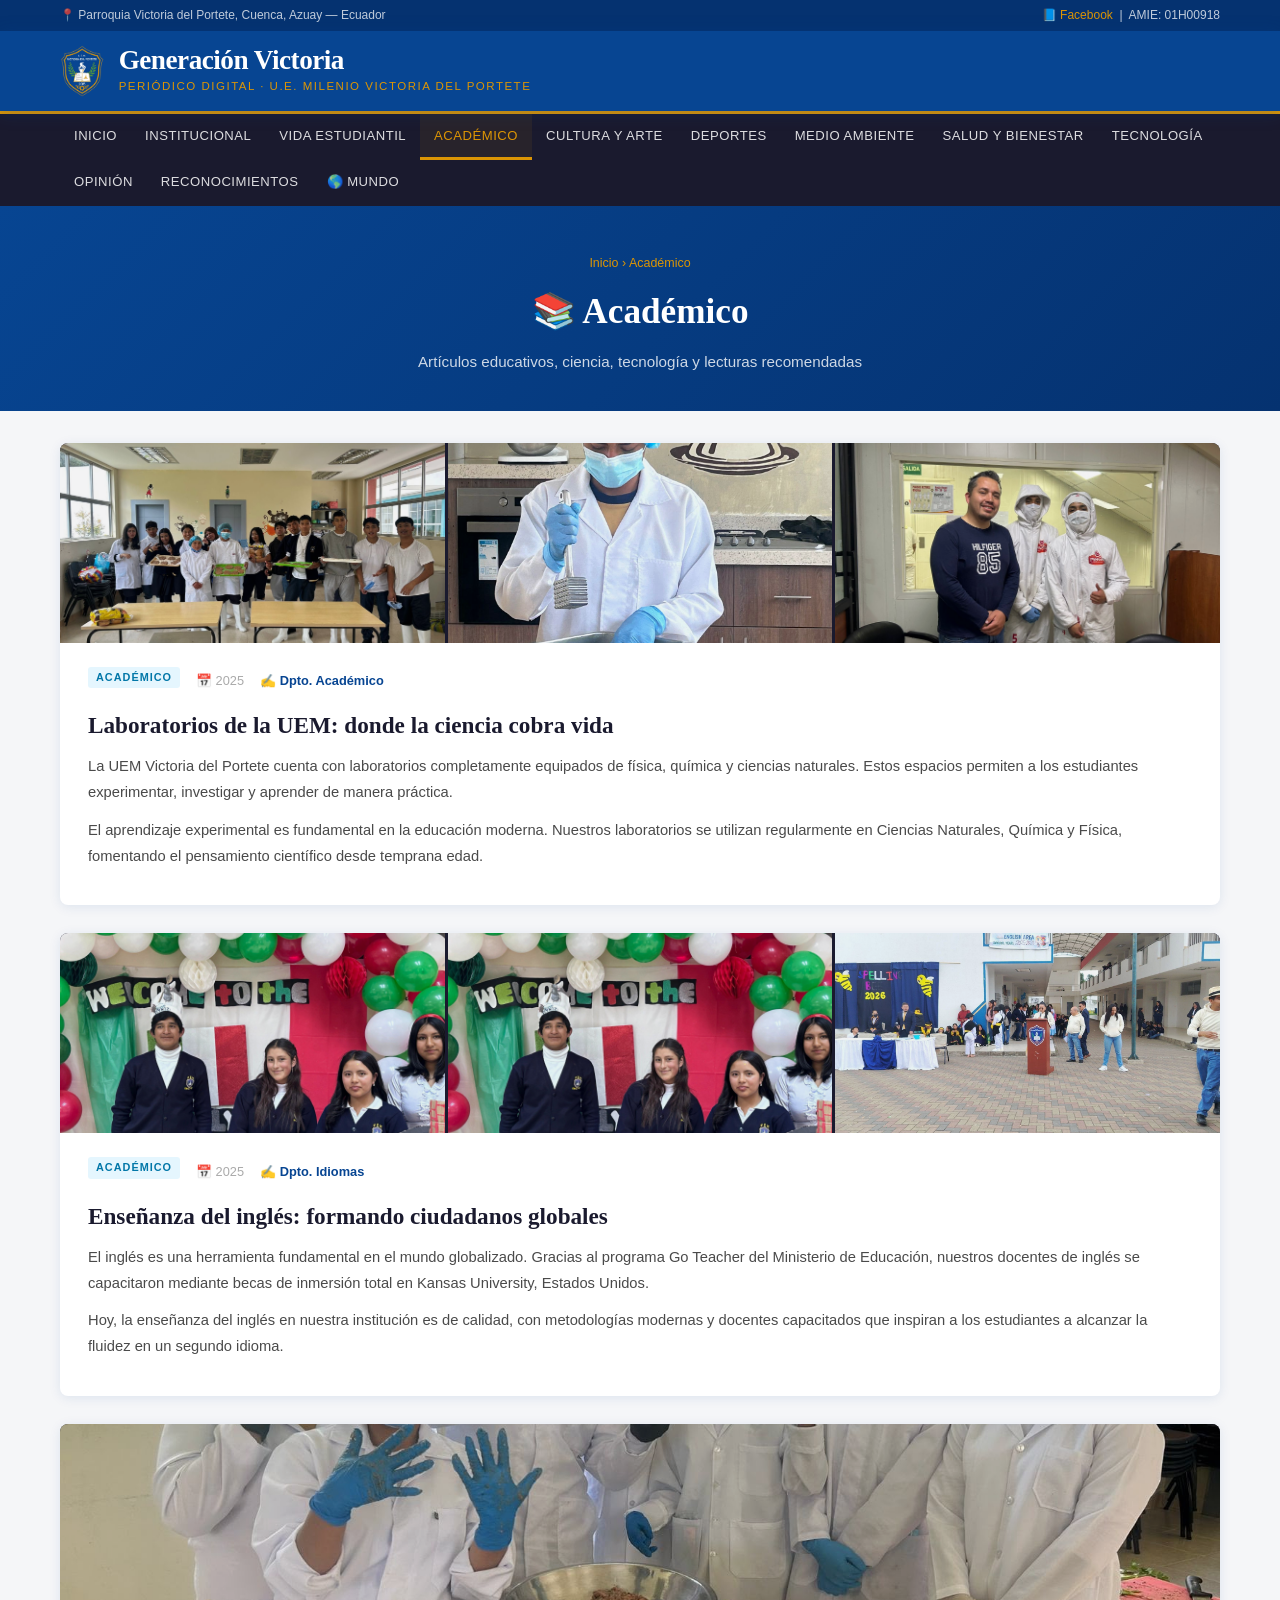
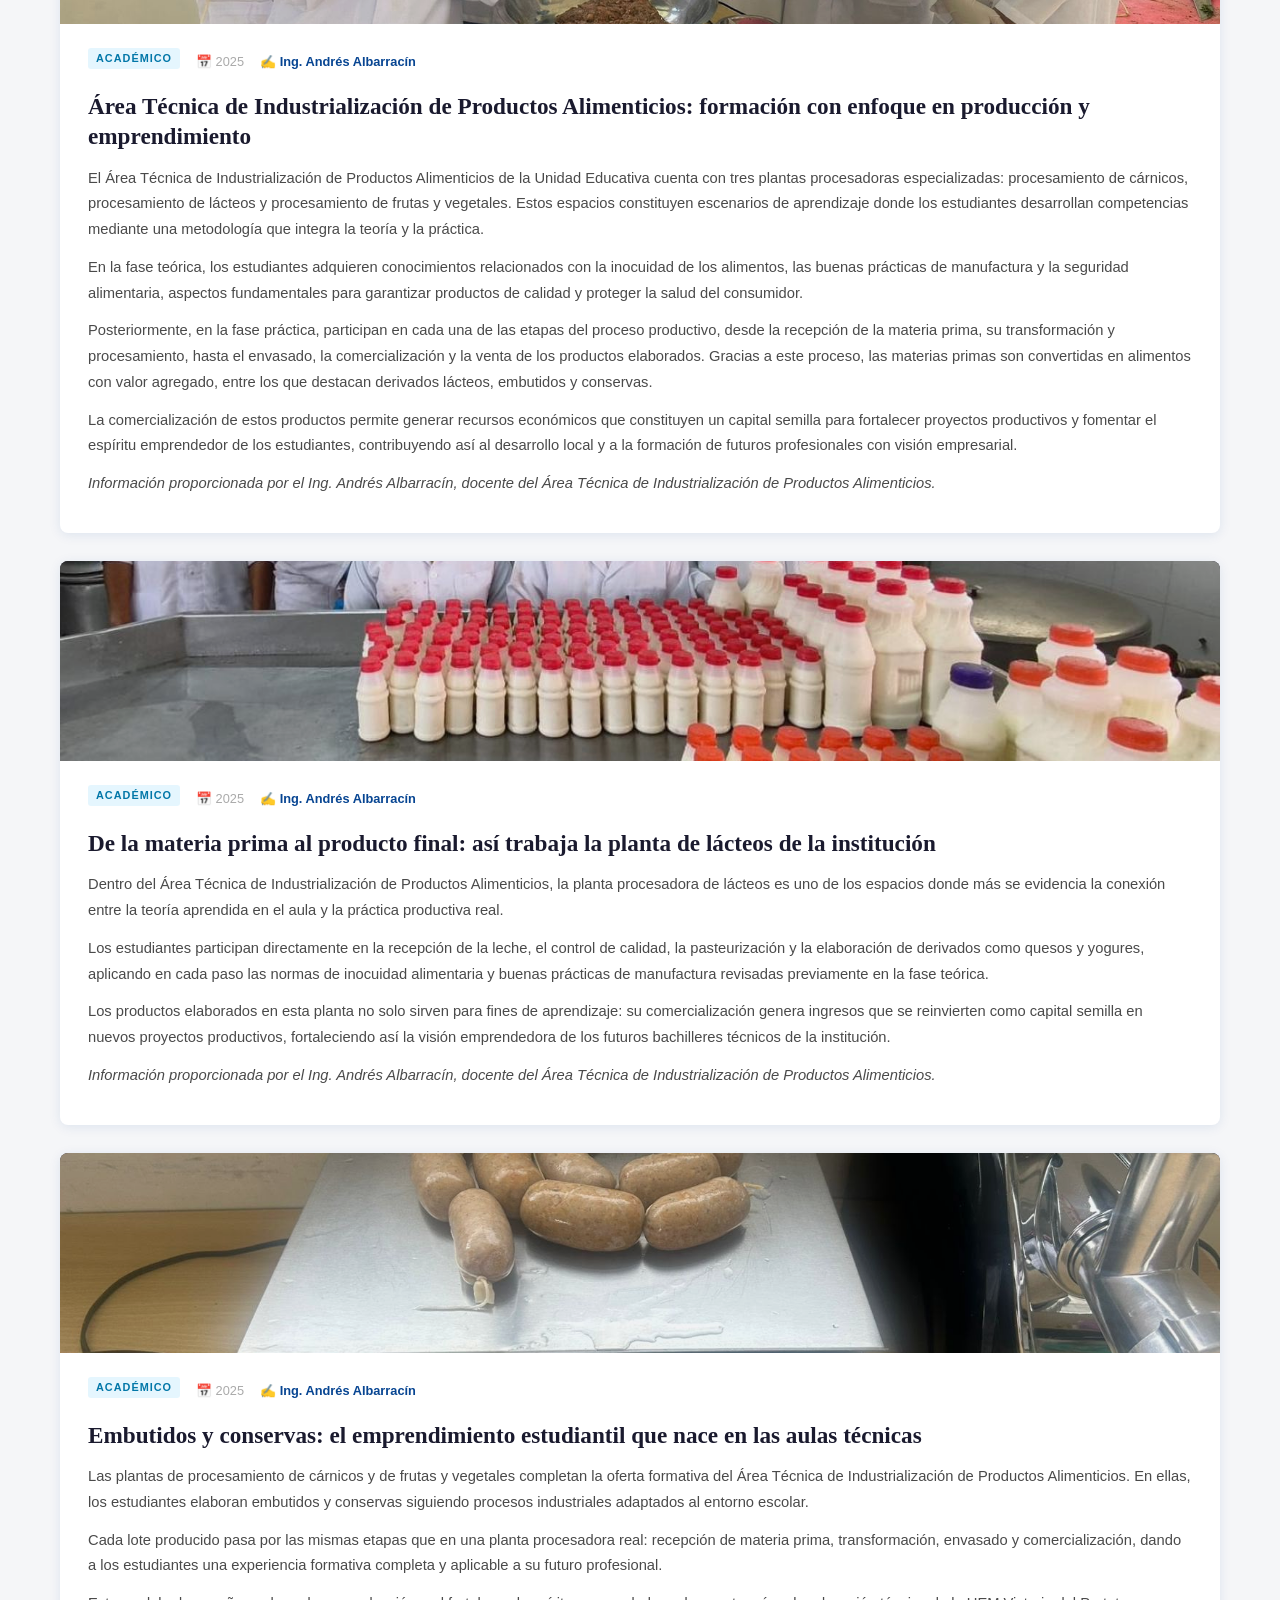
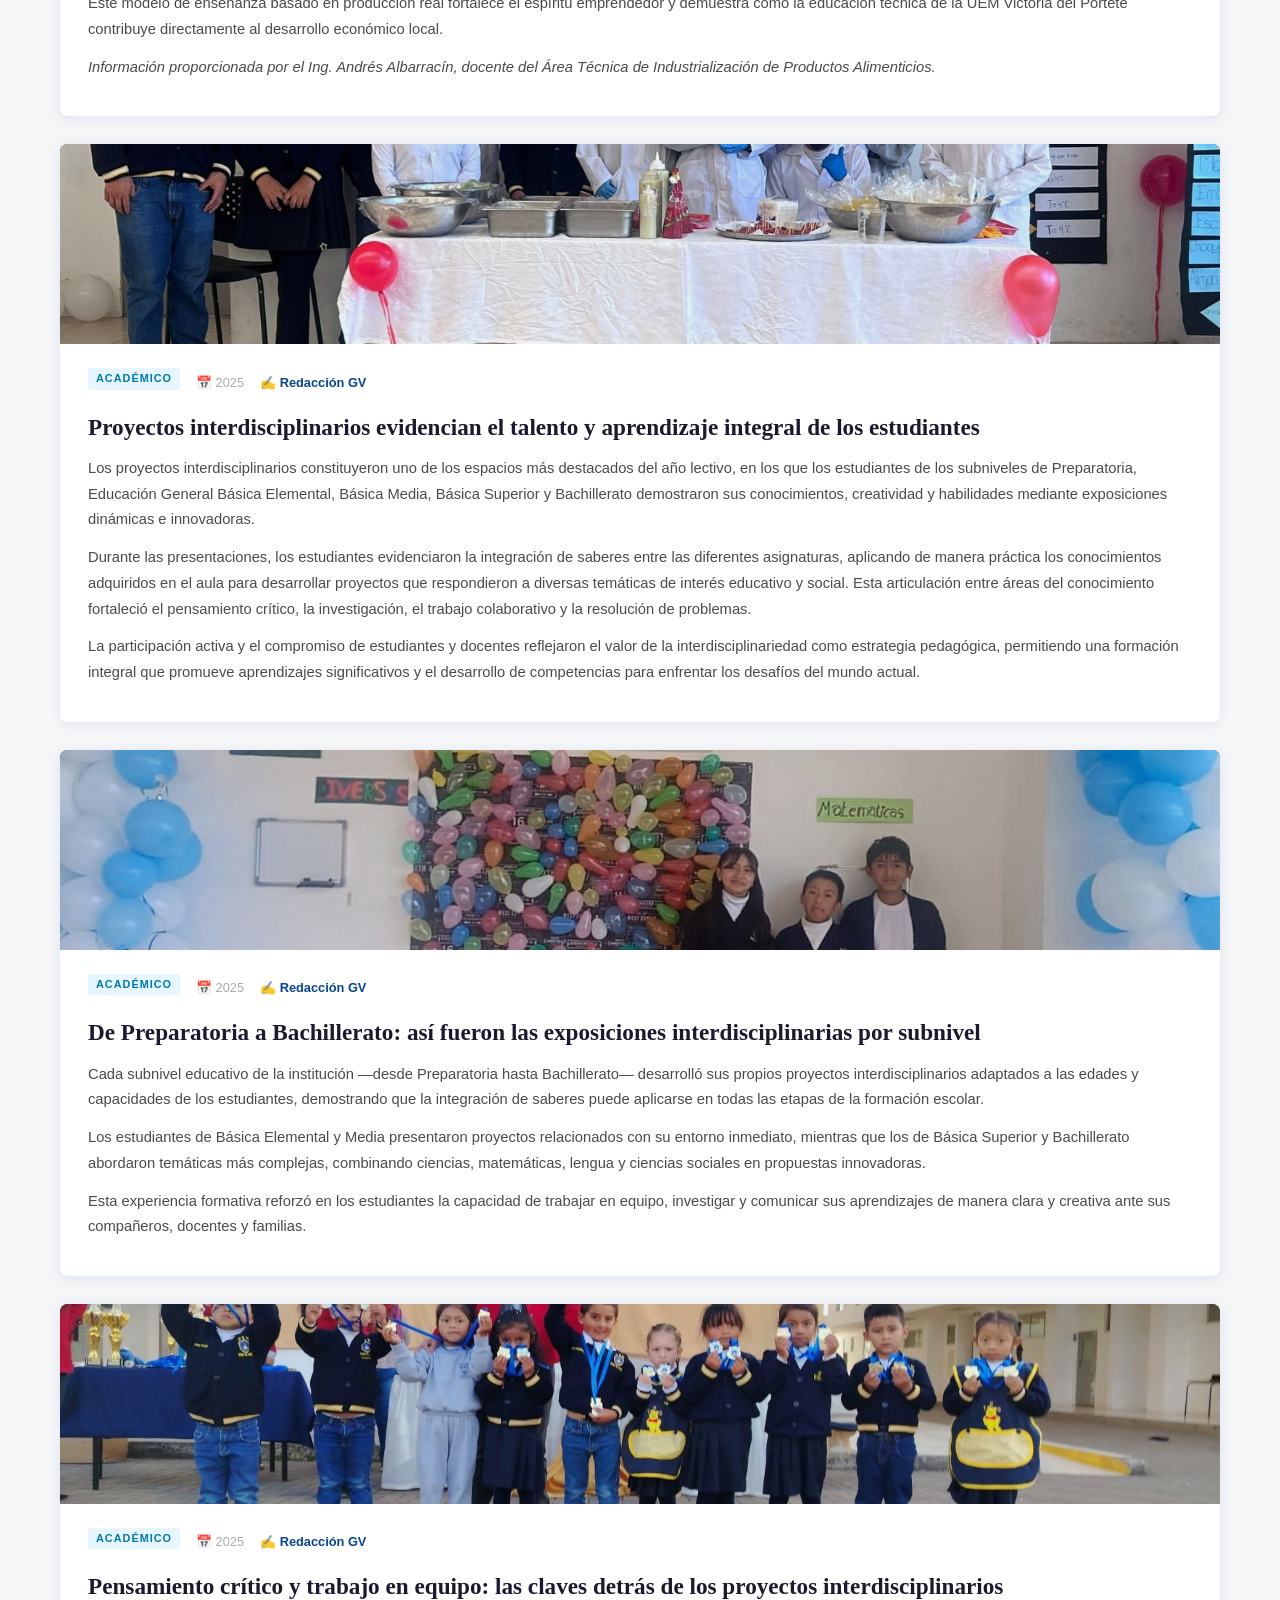
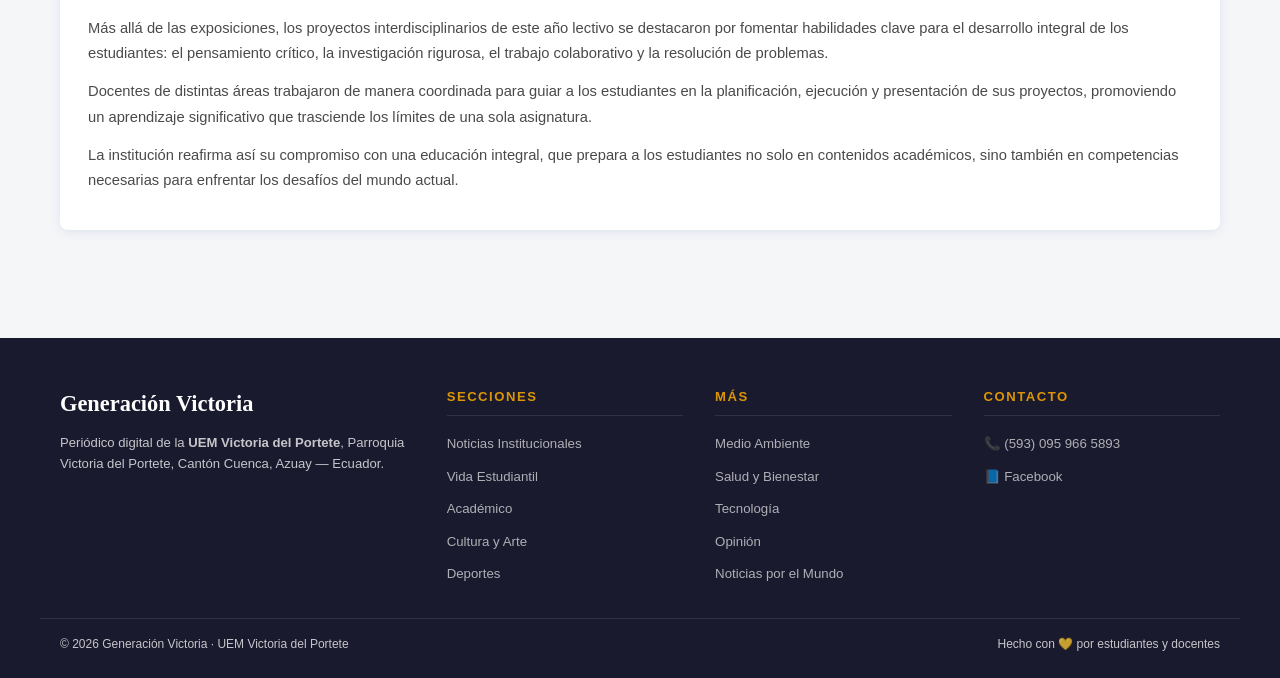
<file: secciones/academico.html>
<!DOCTYPE html>
<html lang="es">
<head>
  <meta charset="UTF-8" />
  <meta name="viewport" content="width=device-width, initial-scale=1.0" />
  <title>Académico — Generación Victoria</title>
  <link rel="stylesheet" href="../css/styles.css" />
  <link rel="icon" href="data:image/svg+xml,<svg xmlns='http://www.w3.org/2000/svg' viewBox='0 0 100 100'><text y='.9em' font-size='90'>📰</text></svg>" />
</head>
<body>
  <div class="topbar"><div class="topbar-inner"><span>📍 Parroquia Victoria del Portete, Cuenca, Azuay — Ecuador</span><span><a href="https://www.facebook.com/unidadeducativadelmilenio.victoriadelportete.1/" target="_blank">📘 Facebook</a> &nbsp;|&nbsp; AMIE: 01H00918</span></div></div>
  <header><div class="header-main"><div class="logo-area"><img src="../images/logo.png" alt="Logo" onerror="this.style.display='none'" /><div class="logo-text"><div class="nombre-periodico">Generación Victoria</div><div class="tagline">Periódico Digital · U.E. Milenio Victoria del Portete</div></div></div><button class="hamburger" aria-label="Abrir menú"><span></span><span></span><span></span></button></div></header>
  <nav><div class="nav-inner"><a href="../index.html">Inicio</a><a href="noticias-institucionales.html">Institucional</a><a href="vida-estudiantil.html">Vida Estudiantil</a><a href="academico.html" class="active">Académico</a><a href="cultura-arte.html">Cultura y Arte</a><a href="deportes.html">Deportes</a><a href="medio-ambiente.html">Medio Ambiente</a><a href="salud-bienestar.html">Salud y Bienestar</a><a href="tecnologia.html">Tecnología</a><a href="opinion.html">Opinión</a><a href="reconocimientos.html">Reconocimientos</a><a href="noticias-mundo.html">🌎 Mundo</a></div></nav>

  <div class="page-hero">
    <div class="breadcrumb"><a href="../index.html" style="color:var(--dorado)">Inicio</a> › Académico</div>
    <h1>📚 Académico</h1>
    <p>Artículos educativos, ciencia, tecnología y lecturas recomendadas</p>
  </div>

  <div class="main-wrapper" style="grid-template-columns:1fr;">
    <main>

      <!-- == NOTICIA 1 == -->
      <!-- Imagenes: noticia-acad-01-img1.jpg / img2.jpg / img3.jpg -->
      <article class="article-card">
        <div class="article-images">
          <img src="../images/academico/noticia-acad-01-img1.jpg" alt="Laboratorios de la UEM: donde la ciencia cobra vida img 1" onerror="this.outerHTML='<div class=\'img-placeholder\' style=\'height:200px;font-size:3rem;\'>🖼️</div>'" />
          <img src="../images/academico/noticia-acad-01-img2.jpg" alt="Laboratorios de la UEM: donde la ciencia cobra vida img 2" onerror="this.outerHTML='<div class=\'img-placeholder\' style=\'height:200px;font-size:3rem;\'>📸</div>'" />
          <img src="../images/academico/noticia-acad-01-img3.jpg" alt="Laboratorios de la UEM: donde la ciencia cobra vida img 3" onerror="this.outerHTML='<div class=\'img-placeholder\' style=\'height:200px;font-size:3rem;\'>🎯</div>'" />
        </div>
        <div class="article-content">
          <div class="article-meta">
            <span class="card-tag tag-academico">Académico</span>
            <span style="font-size:0.8rem;color:#aaa;">📅 2025</span>
            <span style="font-size:0.8rem;color:var(--azul);font-weight:600;">✍️ Dpto. Académico</span>
          </div>
          <h2>Laboratorios de la UEM: donde la ciencia cobra vida</h2>
          <p>La UEM Victoria del Portete cuenta con laboratorios completamente equipados de física, química y ciencias naturales. Estos espacios permiten a los estudiantes experimentar, investigar y aprender de manera práctica.</p><p>El aprendizaje experimental es fundamental en la educación moderna. Nuestros laboratorios se utilizan regularmente en Ciencias Naturales, Química y Física, fomentando el pensamiento científico desde temprana edad.</p>
        </div>
      </article>

      <!-- == NOTICIA 2 == -->
      <!-- Imagenes: noticia-acad-02-img1.jpg / img2.jpg / img3.jpg -->
      <article class="article-card">
        <div class="article-images">
          <img src="../images/academico/noticia-acad-02-img1.jpg" alt="Enseñanza del inglés: formando ciudadanos globales img 1" onerror="this.outerHTML='<div class=\'img-placeholder\' style=\'height:200px;font-size:3rem;\'>🖼️</div>'" />
          <img src="../images/academico/noticia-acad-02-img2.jpg" alt="Enseñanza del inglés: formando ciudadanos globales img 2" onerror="this.outerHTML='<div class=\'img-placeholder\' style=\'height:200px;font-size:3rem;\'>📸</div>'" />
          <img src="../images/academico/noticia-acad-02-img3.jpg" alt="Enseñanza del inglés: formando ciudadanos globales img 3" onerror="this.outerHTML='<div class=\'img-placeholder\' style=\'height:200px;font-size:3rem;\'>🎯</div>'" />
        </div>
        <div class="article-content">
          <div class="article-meta">
            <span class="card-tag tag-academico">Académico</span>
            <span style="font-size:0.8rem;color:#aaa;">📅 2025</span>
            <span style="font-size:0.8rem;color:var(--azul);font-weight:600;">✍️ Dpto. Idiomas</span>
          </div>
          <h2>Enseñanza del inglés: formando ciudadanos globales</h2>
          <p>El inglés es una herramienta fundamental en el mundo globalizado. Gracias al programa Go Teacher del Ministerio de Educación, nuestros docentes de inglés se capacitaron mediante becas de inmersión total en Kansas University, Estados Unidos.</p><p>Hoy, la enseñanza del inglés en nuestra institución es de calidad, con metodologías modernas y docentes capacitados que inspiran a los estudiantes a alcanzar la fluidez en un segundo idioma.</p>
        </div>
      </article>

      <!-- == NOTICIA 3 == -->
      <!-- Imagen: noticia-acad-03-img1.jpg -->
      <article class="article-card">
        <div class="article-images" style="grid-template-columns:1fr;">
          <img src="../images/academico/noticia-acad-03-img1.jpg" alt="Área Técnica de Industrialización de Productos Alimenticios img 1" onerror="this.outerHTML='<div class=\'img-placeholder\' style=\'height:280px;font-size:3rem;\'>🥫</div>'" />
        </div>
        <div class="article-content">
          <div class="article-meta">
            <span class="card-tag tag-academico">Académico</span>
            <span style="font-size:0.8rem;color:#aaa;">📅 2025</span>
            <span style="font-size:0.8rem;color:var(--azul);font-weight:600;">✍️ Ing. Andrés Albarracín</span>
          </div>
          <h2>Área Técnica de Industrialización de Productos Alimenticios: formación con enfoque en producción y emprendimiento</h2>
          <p>El Área Técnica de Industrialización de Productos Alimenticios de la Unidad Educativa cuenta con tres plantas procesadoras especializadas: procesamiento de cárnicos, procesamiento de lácteos y procesamiento de frutas y vegetales. Estos espacios constituyen escenarios de aprendizaje donde los estudiantes desarrollan competencias mediante una metodología que integra la teoría y la práctica.</p>
          <p>En la fase teórica, los estudiantes adquieren conocimientos relacionados con la inocuidad de los alimentos, las buenas prácticas de manufactura y la seguridad alimentaria, aspectos fundamentales para garantizar productos de calidad y proteger la salud del consumidor.</p>
          <p>Posteriormente, en la fase práctica, participan en cada una de las etapas del proceso productivo, desde la recepción de la materia prima, su transformación y procesamiento, hasta el envasado, la comercialización y la venta de los productos elaborados. Gracias a este proceso, las materias primas son convertidas en alimentos con valor agregado, entre los que destacan derivados lácteos, embutidos y conservas.</p>
          <p>La comercialización de estos productos permite generar recursos económicos que constituyen un capital semilla para fortalecer proyectos productivos y fomentar el espíritu emprendedor de los estudiantes, contribuyendo así al desarrollo local y a la formación de futuros profesionales con visión empresarial.</p>
          <p><em>Información proporcionada por el Ing. Andrés Albarracín, docente del Área Técnica de Industrialización de Productos Alimenticios.</em></p>
        </div>
      </article>

      <!-- == NOTICIA 4 == -->
      <!-- Imagen: noticia-acad-04-img1.jpg -->
      <article class="article-card">
        <div class="article-images" style="grid-template-columns:1fr;">
          <img src="../images/academico/noticia-acad-04-img1.jpg" alt="Planta de lácteos genera capital semilla img 1" onerror="this.outerHTML='<div class=\'img-placeholder\' style=\'height:280px;font-size:3rem;\'>🥛</div>'" />
        </div>
        <div class="article-content">
          <div class="article-meta">
            <span class="card-tag tag-academico">Académico</span>
            <span style="font-size:0.8rem;color:#aaa;">📅 2025</span>
            <span style="font-size:0.8rem;color:var(--azul);font-weight:600;">✍️ Ing. Andrés Albarracín</span>
          </div>
          <h2>De la materia prima al producto final: así trabaja la planta de lácteos de la institución</h2>
          <p>Dentro del Área Técnica de Industrialización de Productos Alimenticios, la planta procesadora de lácteos es uno de los espacios donde más se evidencia la conexión entre la teoría aprendida en el aula y la práctica productiva real.</p>
          <p>Los estudiantes participan directamente en la recepción de la leche, el control de calidad, la pasteurización y la elaboración de derivados como quesos y yogures, aplicando en cada paso las normas de inocuidad alimentaria y buenas prácticas de manufactura revisadas previamente en la fase teórica.</p>
          <p>Los productos elaborados en esta planta no solo sirven para fines de aprendizaje: su comercialización genera ingresos que se reinvierten como capital semilla en nuevos proyectos productivos, fortaleciendo así la visión emprendedora de los futuros bachilleres técnicos de la institución.</p>
          <p><em>Información proporcionada por el Ing. Andrés Albarracín, docente del Área Técnica de Industrialización de Productos Alimenticios.</em></p>
        </div>
      </article>

      <!-- == NOTICIA 5 == -->
      <!-- Imagen: noticia-acad-05-img1.jpg -->
      <article class="article-card">
        <div class="article-images" style="grid-template-columns:1fr;">
          <img src="../images/academico/noticia-acad-05-img1.jpg" alt="Emprendimiento estudiantil en cárnicos y conservas img 1" onerror="this.outerHTML='<div class=\'img-placeholder\' style=\'height:280px;font-size:3rem;\'>🍖</div>'" />
        </div>
        <div class="article-content">
          <div class="article-meta">
            <span class="card-tag tag-academico">Académico</span>
            <span style="font-size:0.8rem;color:#aaa;">📅 2025</span>
            <span style="font-size:0.8rem;color:var(--azul);font-weight:600;">✍️ Ing. Andrés Albarracín</span>
          </div>
          <h2>Embutidos y conservas: el emprendimiento estudiantil que nace en las aulas técnicas</h2>
          <p>Las plantas de procesamiento de cárnicos y de frutas y vegetales completan la oferta formativa del Área Técnica de Industrialización de Productos Alimenticios. En ellas, los estudiantes elaboran embutidos y conservas siguiendo procesos industriales adaptados al entorno escolar.</p>
          <p>Cada lote producido pasa por las mismas etapas que en una planta procesadora real: recepción de materia prima, transformación, envasado y comercialización, dando a los estudiantes una experiencia formativa completa y aplicable a su futuro profesional.</p>
          <p>Este modelo de enseñanza basado en producción real fortalece el espíritu emprendedor y demuestra cómo la educación técnica de la UEM Victoria del Portete contribuye directamente al desarrollo económico local.</p>
          <p><em>Información proporcionada por el Ing. Andrés Albarracín, docente del Área Técnica de Industrialización de Productos Alimenticios.</em></p>
        </div>
      </article>

      <!-- == NOTICIA 6 == -->
      <!-- Imagen: noticia-acad-06-img1.jpg -->
      <article class="article-card">
        <div class="article-images" style="grid-template-columns:1fr;">
          <img src="../images/academico/noticia-acad-06-img1.jpg" alt="Proyectos interdisciplinarios img 1" onerror="this.outerHTML='<div class=\'img-placeholder\' style=\'height:280px;font-size:3rem;\'>🧩</div>'" />
        </div>
        <div class="article-content">
          <div class="article-meta">
            <span class="card-tag tag-academico">Académico</span>
            <span style="font-size:0.8rem;color:#aaa;">📅 2025</span>
            <span style="font-size:0.8rem;color:var(--azul);font-weight:600;">✍️ Redacción GV</span>
          </div>
          <h2>Proyectos interdisciplinarios evidencian el talento y aprendizaje integral de los estudiantes</h2>
          <p>Los proyectos interdisciplinarios constituyeron uno de los espacios más destacados del año lectivo, en los que los estudiantes de los subniveles de Preparatoria, Educación General Básica Elemental, Básica Media, Básica Superior y Bachillerato demostraron sus conocimientos, creatividad y habilidades mediante exposiciones dinámicas e innovadoras.</p>
          <p>Durante las presentaciones, los estudiantes evidenciaron la integración de saberes entre las diferentes asignaturas, aplicando de manera práctica los conocimientos adquiridos en el aula para desarrollar proyectos que respondieron a diversas temáticas de interés educativo y social. Esta articulación entre áreas del conocimiento fortaleció el pensamiento crítico, la investigación, el trabajo colaborativo y la resolución de problemas.</p>
          <p>La participación activa y el compromiso de estudiantes y docentes reflejaron el valor de la interdisciplinariedad como estrategia pedagógica, permitiendo una formación integral que promueve aprendizajes significativos y el desarrollo de competencias para enfrentar los desafíos del mundo actual.</p>
        </div>
      </article>

      <!-- == NOTICIA 7 == -->
      <!-- Imagen: noticia-acad-07-img1.jpg -->
      <article class="article-card">
        <div class="article-images" style="grid-template-columns:1fr;">
          <img src="../images/academico/noticia-acad-07-img1.jpg" alt="Exposiciones interdisciplinarias por subnivel img 1" onerror="this.outerHTML='<div class=\'img-placeholder\' style=\'height:280px;font-size:3rem;\'>🎤</div>'" />
        </div>
        <div class="article-content">
          <div class="article-meta">
            <span class="card-tag tag-academico">Académico</span>
            <span style="font-size:0.8rem;color:#aaa;">📅 2025</span>
            <span style="font-size:0.8rem;color:var(--azul);font-weight:600;">✍️ Redacción GV</span>
          </div>
          <h2>De Preparatoria a Bachillerato: así fueron las exposiciones interdisciplinarias por subnivel</h2>
          <p>Cada subnivel educativo de la institución —desde Preparatoria hasta Bachillerato— desarrolló sus propios proyectos interdisciplinarios adaptados a las edades y capacidades de los estudiantes, demostrando que la integración de saberes puede aplicarse en todas las etapas de la formación escolar.</p>
          <p>Los estudiantes de Básica Elemental y Media presentaron proyectos relacionados con su entorno inmediato, mientras que los de Básica Superior y Bachillerato abordaron temáticas más complejas, combinando ciencias, matemáticas, lengua y ciencias sociales en propuestas innovadoras.</p>
          <p>Esta experiencia formativa reforzó en los estudiantes la capacidad de trabajar en equipo, investigar y comunicar sus aprendizajes de manera clara y creativa ante sus compañeros, docentes y familias.</p>
        </div>
      </article>

      <!-- == NOTICIA 8 == -->
      <!-- Imagen: noticia-acad-08-img1.jpg -->
      <article class="article-card">
        <div class="article-images" style="grid-template-columns:1fr;">
          <img src="../images/academico/noticia-acad-08-img1.jpg" alt="Pensamiento crítico y trabajo colaborativo img 1" onerror="this.outerHTML='<div class=\'img-placeholder\' style=\'height:280px;font-size:3rem;\'>💡</div>'" />
        </div>
        <div class="article-content">
          <div class="article-meta">
            <span class="card-tag tag-academico">Académico</span>
            <span style="font-size:0.8rem;color:#aaa;">📅 2025</span>
            <span style="font-size:0.8rem;color:var(--azul);font-weight:600;">✍️ Redacción GV</span>
          </div>
          <h2>Pensamiento crítico y trabajo en equipo: las claves detrás de los proyectos interdisciplinarios</h2>
          <p>Más allá de las exposiciones, los proyectos interdisciplinarios de este año lectivo se destacaron por fomentar habilidades clave para el desarrollo integral de los estudiantes: el pensamiento crítico, la investigación rigurosa, el trabajo colaborativo y la resolución de problemas.</p>
          <p>Docentes de distintas áreas trabajaron de manera coordinada para guiar a los estudiantes en la planificación, ejecución y presentación de sus proyectos, promoviendo un aprendizaje significativo que trasciende los límites de una sola asignatura.</p>
          <p>La institución reafirma así su compromiso con una educación integral, que prepara a los estudiantes no solo en contenidos académicos, sino también en competencias necesarias para enfrentar los desafíos del mundo actual.</p>
        </div>
      </article>

      <!-- == AGREGAR NUEVAS NOTICIAS AQUI == -->
      <!-- Copia el bloque article y cambia el numero (noticia-acad-09-img1.jpg) -->
    </main>
  </div>

  <footer>
    <div class="footer-grid">
      <div class="footer-brand"><div class="nombre">Generación Victoria</div><p>Periódico digital de la <strong>UEM Victoria del Portete</strong>, Parroquia Victoria del Portete, Cantón Cuenca, Azuay — Ecuador.</p></div>
      <div><h4>Secciones</h4><ul><li><a href="noticias-institucionales.html">Noticias Institucionales</a></li><li><a href="vida-estudiantil.html">Vida Estudiantil</a></li><li><a href="academico.html">Académico</a></li><li><a href="cultura-arte.html">Cultura y Arte</a></li><li><a href="deportes.html">Deportes</a></li></ul></div>
      <div><h4>Más</h4><ul><li><a href="medio-ambiente.html">Medio Ambiente</a></li><li><a href="salud-bienestar.html">Salud y Bienestar</a></li><li><a href="tecnologia.html">Tecnología</a></li><li><a href="opinion.html">Opinión</a></li><li><a href="noticias-mundo.html">Noticias por el Mundo</a></li></ul></div>
      <div><h4>Contacto</h4><ul><li><a href="tel:+593959665893">📞 (593) 095 966 5893</a></li><li><a href="https://www.facebook.com/unidadeducativadelmilenio.victoriadelportete.1/" target="_blank">📘 Facebook</a></li></ul></div>
    </div>
    <div class="footer-bottom"><span>© <span id="footer-year"></span> Generación Victoria · UEM Victoria del Portete</span><span>Hecho con 💛 por estudiantes y docentes</span></div>
  </footer>
  <script src="../js/main.js"></script>
</body>
</html>
</file>
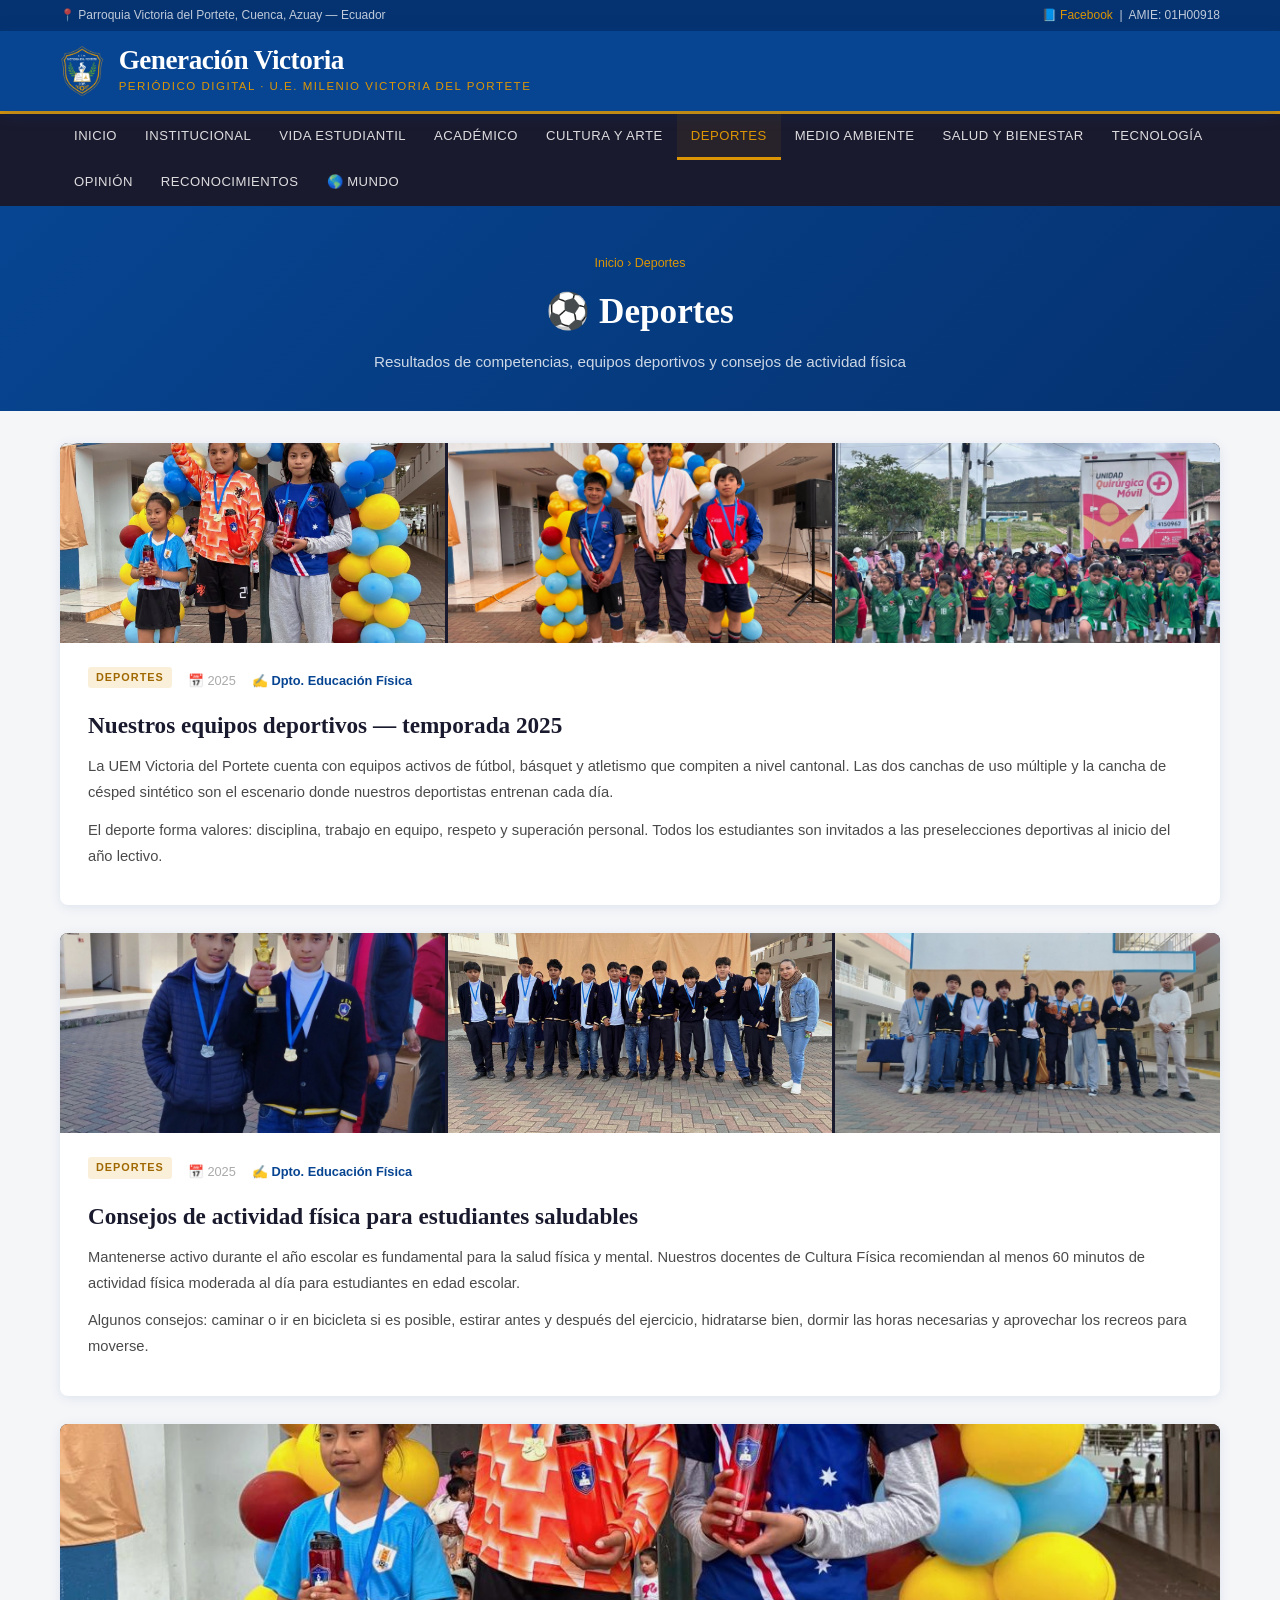
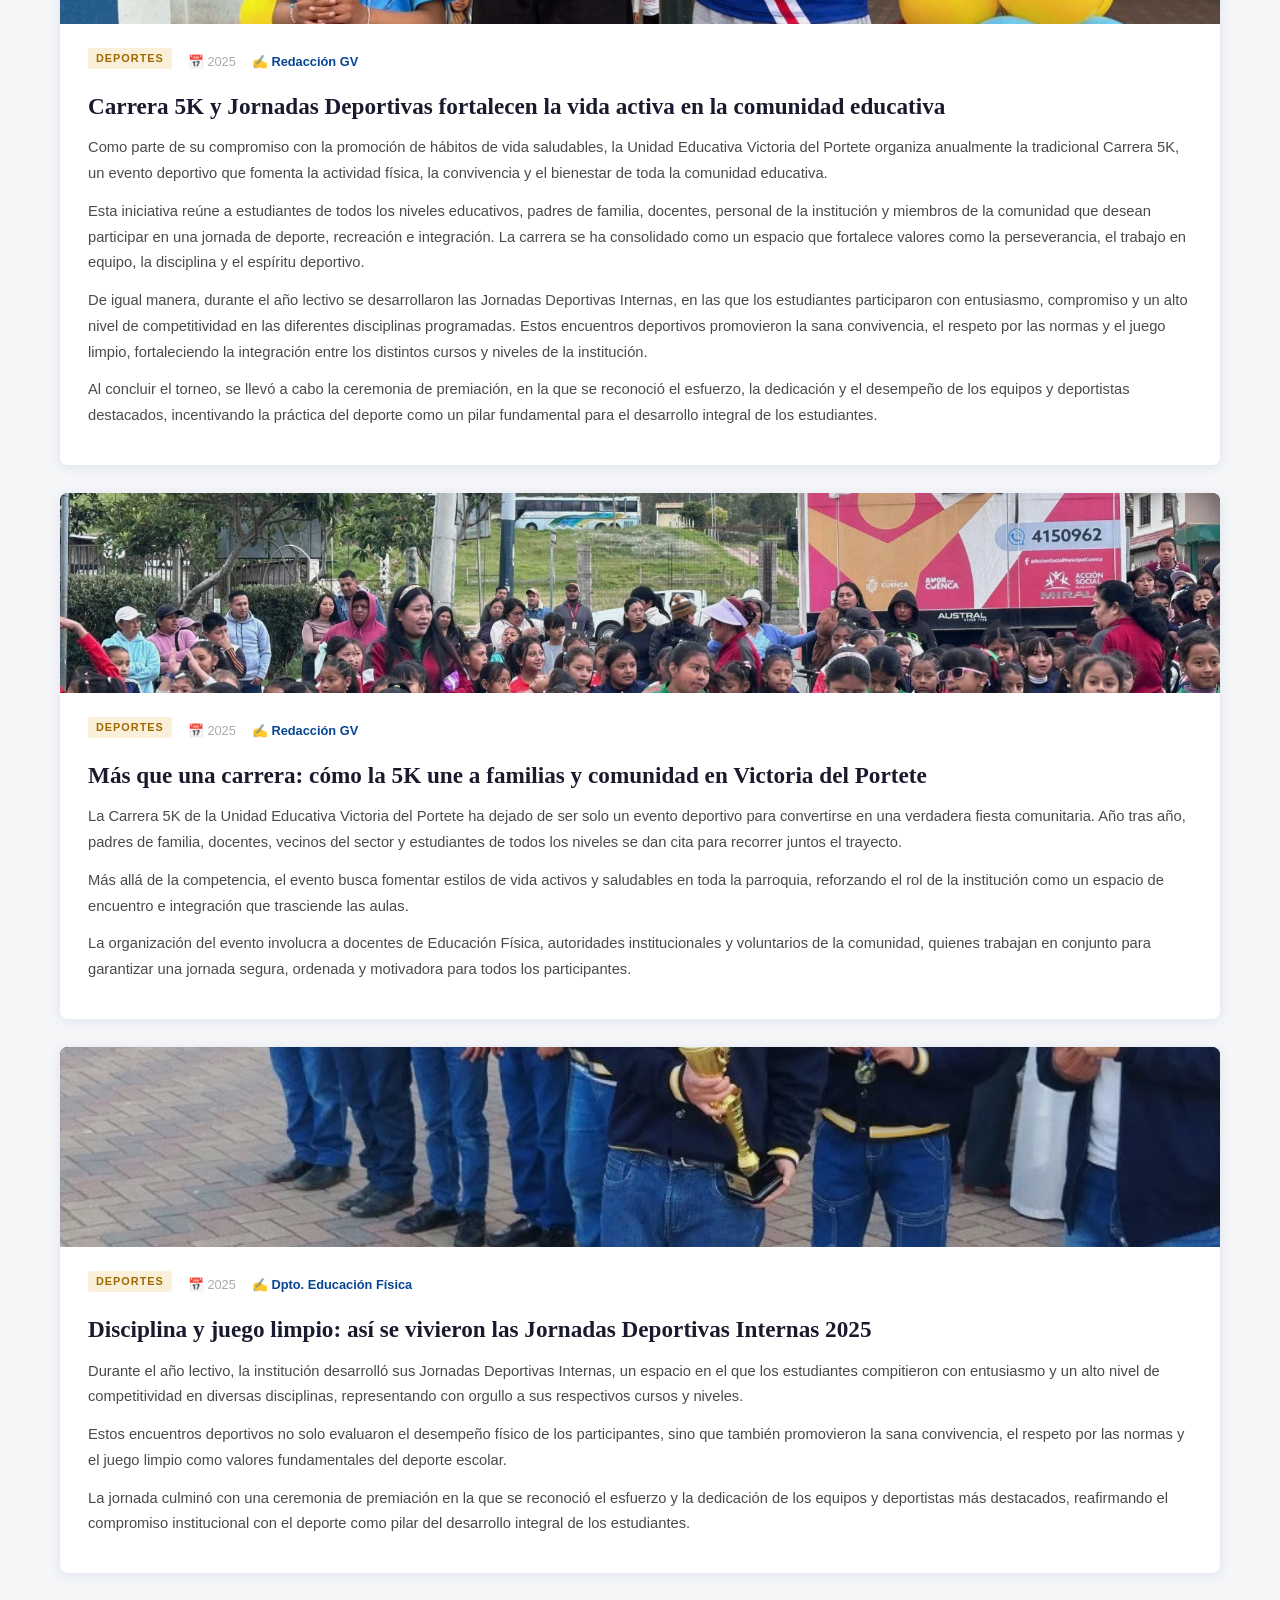
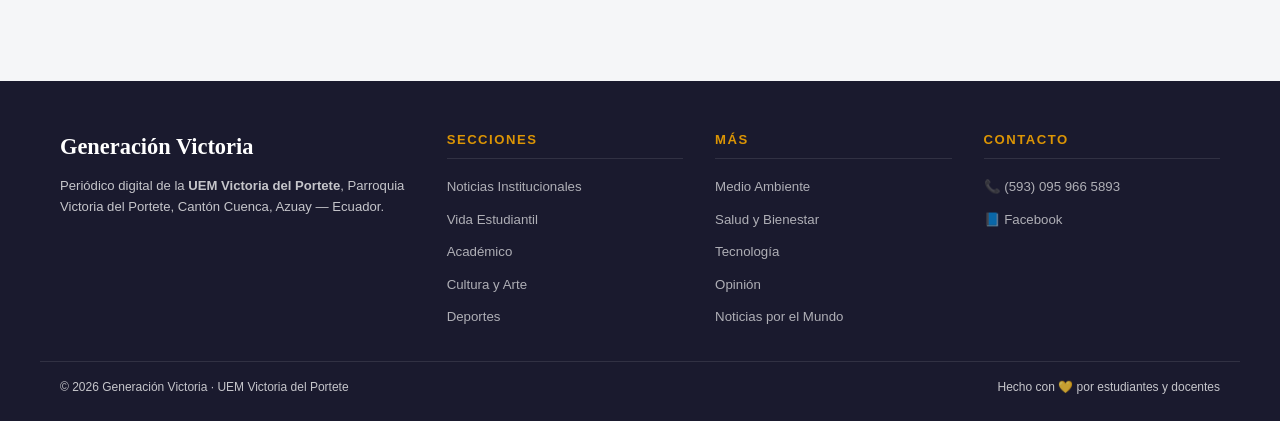
<file: secciones/deportes.html>
<!DOCTYPE html>
<html lang="es">
<head>
  <meta charset="UTF-8" />
  <meta name="viewport" content="width=device-width, initial-scale=1.0" />
  <title>Deportes — Generación Victoria</title>
  <link rel="stylesheet" href="../css/styles.css" />
  <link rel="icon" href="data:image/svg+xml,<svg xmlns='http://www.w3.org/2000/svg' viewBox='0 0 100 100'><text y='.9em' font-size='90'>📰</text></svg>" />
</head>
<body>
  <div class="topbar"><div class="topbar-inner"><span>📍 Parroquia Victoria del Portete, Cuenca, Azuay — Ecuador</span><span><a href="https://www.facebook.com/unidadeducativadelmilenio.victoriadelportete.1/" target="_blank">📘 Facebook</a> &nbsp;|&nbsp; AMIE: 01H00918</span></div></div>
  <header><div class="header-main"><div class="logo-area"><img src="../images/logo.png" alt="Logo" onerror="this.style.display='none'" /><div class="logo-text"><div class="nombre-periodico">Generación Victoria</div><div class="tagline">Periódico Digital · U.E. Milenio Victoria del Portete</div></div></div><button class="hamburger" aria-label="Abrir menú"><span></span><span></span><span></span></button></div></header>
  <nav><div class="nav-inner"><a href="../index.html">Inicio</a><a href="noticias-institucionales.html">Institucional</a><a href="vida-estudiantil.html">Vida Estudiantil</a><a href="academico.html">Académico</a><a href="cultura-arte.html">Cultura y Arte</a><a href="deportes.html" class="active">Deportes</a><a href="medio-ambiente.html">Medio Ambiente</a><a href="salud-bienestar.html">Salud y Bienestar</a><a href="tecnologia.html">Tecnología</a><a href="opinion.html">Opinión</a><a href="reconocimientos.html">Reconocimientos</a><a href="noticias-mundo.html">🌎 Mundo</a></div></nav>

  <div class="page-hero">
    <div class="breadcrumb"><a href="../index.html" style="color:var(--dorado)">Inicio</a> › Deportes</div>
    <h1>⚽ Deportes</h1>
    <p>Resultados de competencias, equipos deportivos y consejos de actividad física</p>
  </div>

  <div class="main-wrapper" style="grid-template-columns:1fr;">
    <main>

      <!-- == NOTICIA 1 == -->
      <!-- Imagenes: noticia-dep-01-img1.jpg / img2.jpg / img3.jpg -->
      <article class="article-card">
        <div class="article-images">
          <img src="../images/deportes/noticia-dep-01-img1.jpg" alt="Nuestros equipos deportivos — temporada 2025 img 1" onerror="this.outerHTML='<div class=\'img-placeholder\' style=\'height:200px;font-size:3rem;\'>🖼️</div>'" />
          <img src="../images/deportes/noticia-dep-01-img2.jpg" alt="Nuestros equipos deportivos — temporada 2025 img 2" onerror="this.outerHTML='<div class=\'img-placeholder\' style=\'height:200px;font-size:3rem;\'>📸</div>'" />
          <img src="../images/deportes/noticia-dep-01-img3.jpg" alt="Nuestros equipos deportivos — temporada 2025 img 3" onerror="this.outerHTML='<div class=\'img-placeholder\' style=\'height:200px;font-size:3rem;\'>🎯</div>'" />
        </div>
        <div class="article-content">
          <div class="article-meta">
            <span class="card-tag tag-deportes">Deportes</span>
            <span style="font-size:0.8rem;color:#aaa;">📅 2025</span>
            <span style="font-size:0.8rem;color:var(--azul);font-weight:600;">✍️ Dpto. Educación Física</span>
          </div>
          <h2>Nuestros equipos deportivos — temporada 2025</h2>
          <p>La UEM Victoria del Portete cuenta con equipos activos de fútbol, básquet y atletismo que compiten a nivel cantonal. Las dos canchas de uso múltiple y la cancha de césped sintético son el escenario donde nuestros deportistas entrenan cada día.</p><p>El deporte forma valores: disciplina, trabajo en equipo, respeto y superación personal. Todos los estudiantes son invitados a las preselecciones deportivas al inicio del año lectivo.</p>
        </div>
      </article>

      <!-- == NOTICIA 2 == -->
      <!-- Imagenes: noticia-dep-02-img1.jpg / img2.jpg / img3.jpg -->
      <article class="article-card">
        <div class="article-images">
          <img src="../images/deportes/noticia-dep-02-img1.jpg" alt="Consejos de actividad física para estudiantes saludables img 1" onerror="this.outerHTML='<div class=\'img-placeholder\' style=\'height:200px;font-size:3rem;\'>🖼️</div>'" />
          <img src="../images/deportes/noticia-dep-02-img2.jpg" alt="Consejos de actividad física para estudiantes saludables img 2" onerror="this.outerHTML='<div class=\'img-placeholder\' style=\'height:200px;font-size:3rem;\'>📸</div>'" />
          <img src="../images/deportes/noticia-dep-02-img3.jpg" alt="Consejos de actividad física para estudiantes saludables img 3" onerror="this.outerHTML='<div class=\'img-placeholder\' style=\'height:200px;font-size:3rem;\'>🎯</div>'" />
        </div>
        <div class="article-content">
          <div class="article-meta">
            <span class="card-tag tag-deportes">Deportes</span>
            <span style="font-size:0.8rem;color:#aaa;">📅 2025</span>
            <span style="font-size:0.8rem;color:var(--azul);font-weight:600;">✍️ Dpto. Educación Física</span>
          </div>
          <h2>Consejos de actividad física para estudiantes saludables</h2>
          <p>Mantenerse activo durante el año escolar es fundamental para la salud física y mental. Nuestros docentes de Cultura Física recomiendan al menos 60 minutos de actividad física moderada al día para estudiantes en edad escolar.</p><p>Algunos consejos: caminar o ir en bicicleta si es posible, estirar antes y después del ejercicio, hidratarse bien, dormir las horas necesarias y aprovechar los recreos para moverse.</p>
        </div>
      </article>

      <!-- == NOTICIA 3 == -->
      <!-- Imagen: noticia-dep-03-img1.jpg -->
      <article class="article-card">
        <div class="article-images" style="grid-template-columns:1fr;">
          <img src="../images/deportes/noticia-dep-03-img1.jpg" alt="Carrera 5K fortalece vida activa img 1" onerror="this.outerHTML='<div class=\'img-placeholder\' style=\'height:280px;font-size:3rem;\'>🏃‍♀️</div>'" />
        </div>
        <div class="article-content">
          <div class="article-meta">
            <span class="card-tag tag-deportes">Deportes</span>
            <span style="font-size:0.8rem;color:#aaa;">📅 2025</span>
            <span style="font-size:0.8rem;color:var(--azul);font-weight:600;">✍️ Redacción GV</span>
          </div>
          <h2>Carrera 5K y Jornadas Deportivas fortalecen la vida activa en la comunidad educativa</h2>
          <p>Como parte de su compromiso con la promoción de hábitos de vida saludables, la Unidad Educativa Victoria del Portete organiza anualmente la tradicional Carrera 5K, un evento deportivo que fomenta la actividad física, la convivencia y el bienestar de toda la comunidad educativa.</p>
          <p>Esta iniciativa reúne a estudiantes de todos los niveles educativos, padres de familia, docentes, personal de la institución y miembros de la comunidad que desean participar en una jornada de deporte, recreación e integración. La carrera se ha consolidado como un espacio que fortalece valores como la perseverancia, el trabajo en equipo, la disciplina y el espíritu deportivo.</p>
          <p>De igual manera, durante el año lectivo se desarrollaron las Jornadas Deportivas Internas, en las que los estudiantes participaron con entusiasmo, compromiso y un alto nivel de competitividad en las diferentes disciplinas programadas. Estos encuentros deportivos promovieron la sana convivencia, el respeto por las normas y el juego limpio, fortaleciendo la integración entre los distintos cursos y niveles de la institución.</p>
          <p>Al concluir el torneo, se llevó a cabo la ceremonia de premiación, en la que se reconoció el esfuerzo, la dedicación y el desempeño de los equipos y deportistas destacados, incentivando la práctica del deporte como un pilar fundamental para el desarrollo integral de los estudiantes.</p>
        </div>
      </article>

      <!-- == NOTICIA 4 == -->
      <!-- Imagen: noticia-dep-04-img1.jpg -->
      <article class="article-card">
        <div class="article-images" style="grid-template-columns:1fr;">
          <img src="../images/deportes/noticia-dep-04-img1.jpg" alt="Familias y comunidad en la Carrera 5K img 1" onerror="this.outerHTML='<div class=\'img-placeholder\' style=\'height:280px;font-size:3rem;\'>👨‍👩‍👧‍👦</div>'" />
        </div>
        <div class="article-content">
          <div class="article-meta">
            <span class="card-tag tag-deportes">Deportes</span>
            <span style="font-size:0.8rem;color:#aaa;">📅 2025</span>
            <span style="font-size:0.8rem;color:var(--azul);font-weight:600;">✍️ Redacción GV</span>
          </div>
          <h2>Más que una carrera: cómo la 5K une a familias y comunidad en Victoria del Portete</h2>
          <p>La Carrera 5K de la Unidad Educativa Victoria del Portete ha dejado de ser solo un evento deportivo para convertirse en una verdadera fiesta comunitaria. Año tras año, padres de familia, docentes, vecinos del sector y estudiantes de todos los niveles se dan cita para recorrer juntos el trayecto.</p>
          <p>Más allá de la competencia, el evento busca fomentar estilos de vida activos y saludables en toda la parroquia, reforzando el rol de la institución como un espacio de encuentro e integración que trasciende las aulas.</p>
          <p>La organización del evento involucra a docentes de Educación Física, autoridades institucionales y voluntarios de la comunidad, quienes trabajan en conjunto para garantizar una jornada segura, ordenada y motivadora para todos los participantes.</p>
        </div>
      </article>

      <!-- == NOTICIA 5 == -->
      <!-- Imagen: noticia-dep-05-img1.jpg -->
      <article class="article-card">
        <div class="article-images" style="grid-template-columns:1fr;">
          <img src="../images/deportes/noticia-dep-05-img1.jpg" alt="Premiación Jornadas Deportivas Internas img 1" onerror="this.outerHTML='<div class=\'img-placeholder\' style=\'height:280px;font-size:3rem;\'>🏆</div>'" />
        </div>
        <div class="article-content">
          <div class="article-meta">
            <span class="card-tag tag-deportes">Deportes</span>
            <span style="font-size:0.8rem;color:#aaa;">📅 2025</span>
            <span style="font-size:0.8rem;color:var(--azul);font-weight:600;">✍️ Dpto. Educación Física</span>
          </div>
          <h2>Disciplina y juego limpio: así se vivieron las Jornadas Deportivas Internas 2025</h2>
          <p>Durante el año lectivo, la institución desarrolló sus Jornadas Deportivas Internas, un espacio en el que los estudiantes compitieron con entusiasmo y un alto nivel de competitividad en diversas disciplinas, representando con orgullo a sus respectivos cursos y niveles.</p>
          <p>Estos encuentros deportivos no solo evaluaron el desempeño físico de los participantes, sino que también promovieron la sana convivencia, el respeto por las normas y el juego limpio como valores fundamentales del deporte escolar.</p>
          <p>La jornada culminó con una ceremonia de premiación en la que se reconoció el esfuerzo y la dedicación de los equipos y deportistas más destacados, reafirmando el compromiso institucional con el deporte como pilar del desarrollo integral de los estudiantes.</p>
        </div>
      </article>

      <!-- == AGREGAR NUEVAS NOTICIAS AQUI == -->
      <!-- Copia el bloque article y cambia el numero (noticia-dep-06-img1.jpg) -->
    </main>
  </div>

  <footer>
    <div class="footer-grid">
      <div class="footer-brand"><div class="nombre">Generación Victoria</div><p>Periódico digital de la <strong>UEM Victoria del Portete</strong>, Parroquia Victoria del Portete, Cantón Cuenca, Azuay — Ecuador.</p></div>
      <div><h4>Secciones</h4><ul><li><a href="noticias-institucionales.html">Noticias Institucionales</a></li><li><a href="vida-estudiantil.html">Vida Estudiantil</a></li><li><a href="academico.html">Académico</a></li><li><a href="cultura-arte.html">Cultura y Arte</a></li><li><a href="deportes.html">Deportes</a></li></ul></div>
      <div><h4>Más</h4><ul><li><a href="medio-ambiente.html">Medio Ambiente</a></li><li><a href="salud-bienestar.html">Salud y Bienestar</a></li><li><a href="tecnologia.html">Tecnología</a></li><li><a href="opinion.html">Opinión</a></li><li><a href="noticias-mundo.html">Noticias por el Mundo</a></li></ul></div>
      <div><h4>Contacto</h4><ul><li><a href="tel:+593959665893">📞 (593) 095 966 5893</a></li><li><a href="https://www.facebook.com/unidadeducativadelmilenio.victoriadelportete.1/" target="_blank">📘 Facebook</a></li></ul></div>
    </div>
    <div class="footer-bottom"><span>© <span id="footer-year"></span> Generación Victoria · UEM Victoria del Portete</span><span>Hecho con 💛 por estudiantes y docentes</span></div>
  </footer>
  <script src="../js/main.js"></script>
</body>
</html>
</file>
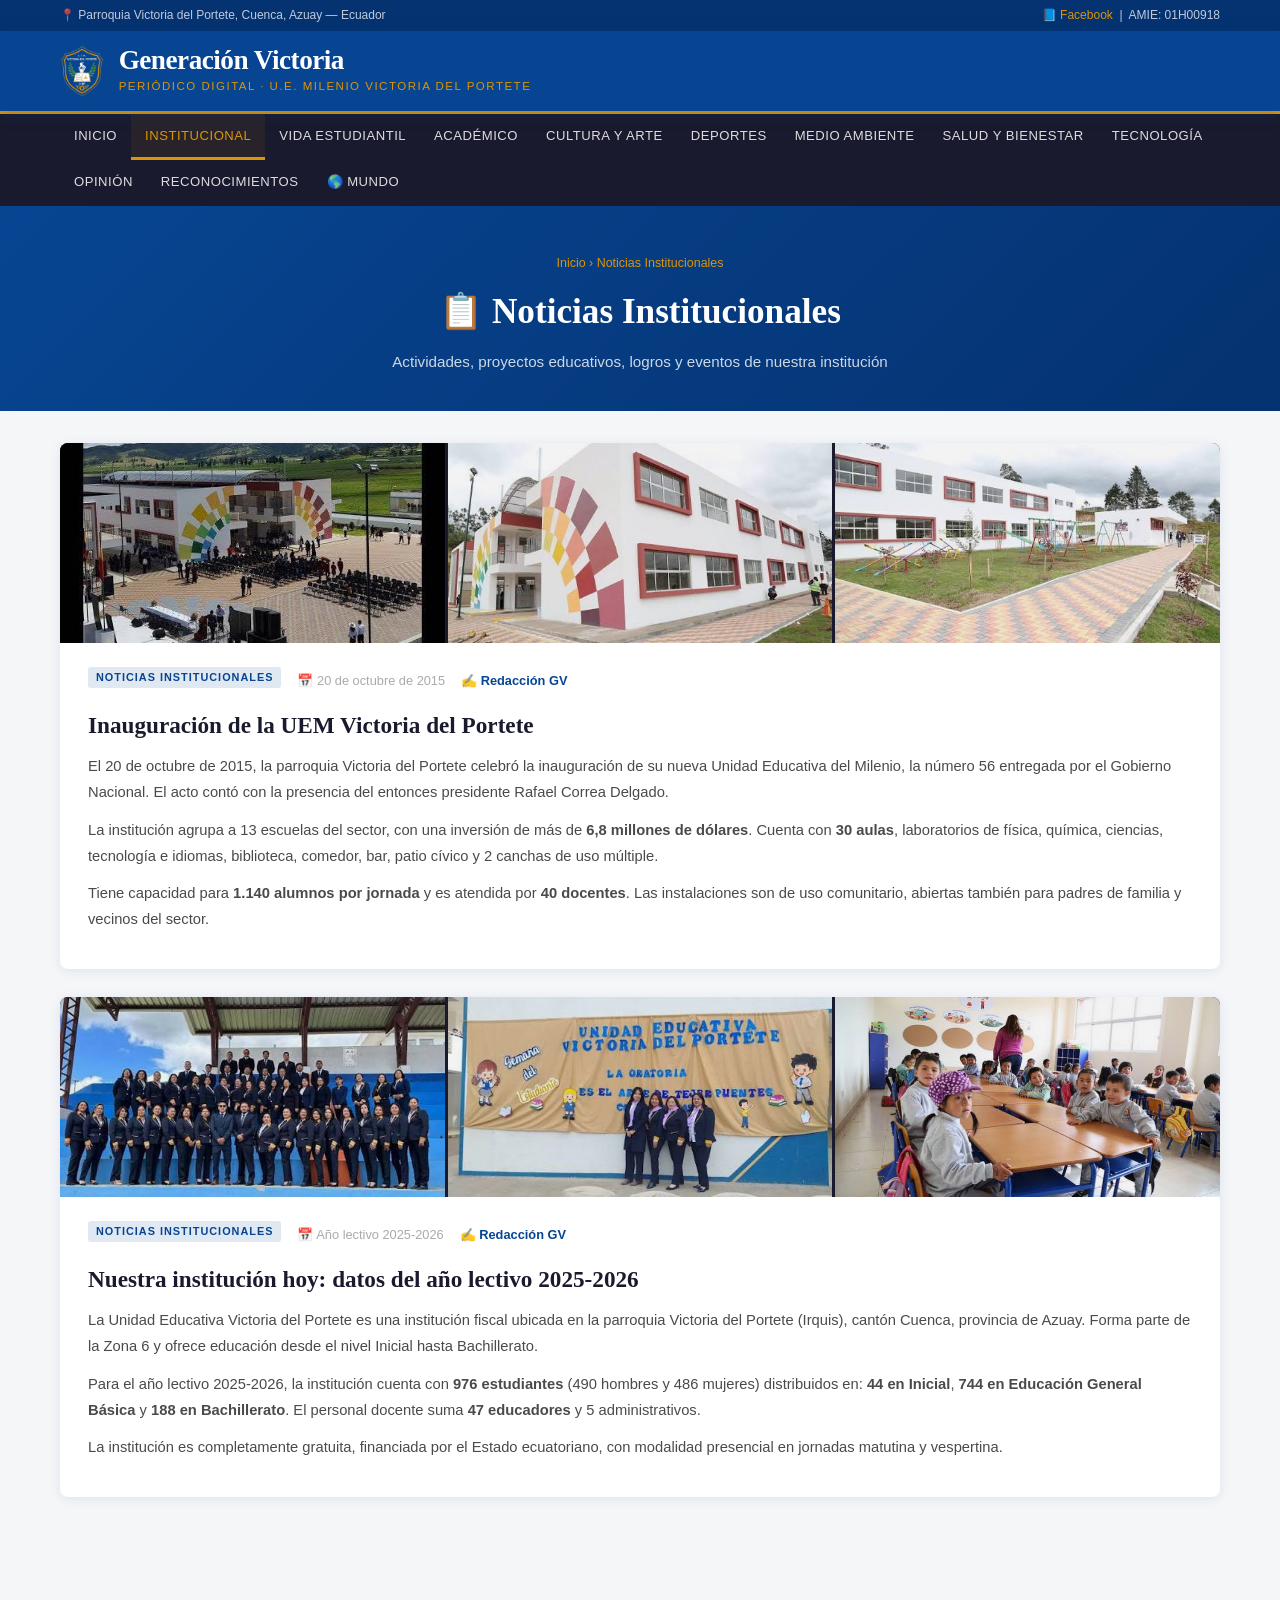
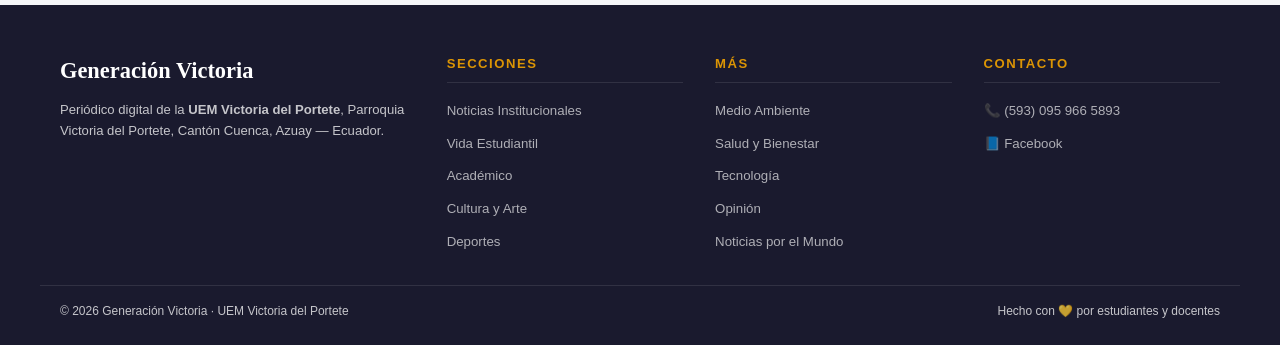
<file: secciones/noticias-institucionales.html>
<!DOCTYPE html>
<html lang="es">
<head>
  <meta charset="UTF-8" />
  <meta name="viewport" content="width=device-width, initial-scale=1.0" />
  <title>Noticias Institucionales — Generación Victoria</title>
  <link rel="stylesheet" href="../css/styles.css" />
  <link rel="icon" href="data:image/svg+xml,<svg xmlns='http://www.w3.org/2000/svg' viewBox='0 0 100 100'><text y='.9em' font-size='90'>📰</text></svg>" />
</head>
<body>
  <div class="topbar"><div class="topbar-inner"><span>📍 Parroquia Victoria del Portete, Cuenca, Azuay — Ecuador</span><span><a href="https://www.facebook.com/unidadeducativadelmilenio.victoriadelportete.1/" target="_blank">📘 Facebook</a> &nbsp;|&nbsp; AMIE: 01H00918</span></div></div>
  <header><div class="header-main"><div class="logo-area"><img src="../images/logo.png" alt="Logo" onerror="this.style.display='none'" /><div class="logo-text"><div class="nombre-periodico">Generación Victoria</div><div class="tagline">Periódico Digital · U.E. Milenio Victoria del Portete</div></div></div><button class="hamburger" aria-label="Abrir menú"><span></span><span></span><span></span></button></div></header>
  <nav><div class="nav-inner"><a href="../index.html">Inicio</a><a href="noticias-institucionales.html" class="active">Institucional</a><a href="vida-estudiantil.html">Vida Estudiantil</a><a href="academico.html">Académico</a><a href="cultura-arte.html">Cultura y Arte</a><a href="deportes.html">Deportes</a><a href="medio-ambiente.html">Medio Ambiente</a><a href="salud-bienestar.html">Salud y Bienestar</a><a href="tecnologia.html">Tecnología</a><a href="opinion.html">Opinión</a><a href="reconocimientos.html">Reconocimientos</a><a href="noticias-mundo.html">🌎 Mundo</a></div></nav>

  <div class="page-hero">
    <div class="breadcrumb"><a href="../index.html" style="color:var(--dorado)">Inicio</a> › Noticias Institucionales</div>
    <h1>📋 Noticias Institucionales</h1>
    <p>Actividades, proyectos educativos, logros y eventos de nuestra institución</p>
  </div>

  <div class="main-wrapper" style="grid-template-columns:1fr;">
    <main>

      <!-- == NOTICIA 1 == -->
      <!-- Imagenes: noticia-inst-01-img1.jpg / img2.jpg / img3.jpg -->
      <article class="article-card">
        <div class="article-images">
          <img src="../images/noticias-institucionales/noticia-inst-01-img1.jpg" alt="Inauguración de la UEM Victoria del Portete img 1" onerror="this.outerHTML='<div class=\'img-placeholder\' style=\'height:200px;font-size:3rem;\'>🖼️</div>'" />
          <img src="../images/noticias-institucionales/noticia-inst-01-img2.jpg" alt="Inauguración de la UEM Victoria del Portete img 2" onerror="this.outerHTML='<div class=\'img-placeholder\' style=\'height:200px;font-size:3rem;\'>📸</div>'" />
          <img src="../images/noticias-institucionales/noticia-inst-01-img3.jpg" alt="Inauguración de la UEM Victoria del Portete img 3" onerror="this.outerHTML='<div class=\'img-placeholder\' style=\'height:200px;font-size:3rem;\'>🎯</div>'" />
        </div>
        <div class="article-content">
          <div class="article-meta">
            <span class="card-tag tag-institucional">Noticias Institucionales</span>
            <span style="font-size:0.8rem;color:#aaa;">📅 20 de octubre de 2015</span>
            <span style="font-size:0.8rem;color:var(--azul);font-weight:600;">✍️ Redacción GV</span>
          </div>
          <h2>Inauguración de la UEM Victoria del Portete</h2>
          <p>El 20 de octubre de 2015, la parroquia Victoria del Portete celebró la inauguración de su nueva Unidad Educativa del Milenio, la número 56 entregada por el Gobierno Nacional. El acto contó con la presencia del entonces presidente Rafael Correa Delgado.</p><p>La institución agrupa a 13 escuelas del sector, con una inversión de más de <strong>6,8 millones de dólares</strong>. Cuenta con <strong>30 aulas</strong>, laboratorios de física, química, ciencias, tecnología e idiomas, biblioteca, comedor, bar, patio cívico y 2 canchas de uso múltiple.</p><p>Tiene capacidad para <strong>1.140 alumnos por jornada</strong> y es atendida por <strong>40 docentes</strong>. Las instalaciones son de uso comunitario, abiertas también para padres de familia y vecinos del sector.</p>
        </div>
      </article>

      <!-- == NOTICIA 2 == -->
      <!-- Imagenes: noticia-inst-02-img1.jpg / img2.jpg / img3.jpg -->
      <article class="article-card">
        <div class="article-images">
          <img src="../images/noticias-institucionales/noticia-inst-02-img1.jpg" alt="Nuestra institución hoy: datos del año lectivo 2025-2026 img 1" onerror="this.outerHTML='<div class=\'img-placeholder\' style=\'height:200px;font-size:3rem;\'>🖼️</div>'" />
          <img src="../images/noticias-institucionales/noticia-inst-02-img2.jpg" alt="Nuestra institución hoy: datos del año lectivo 2025-2026 img 2" onerror="this.outerHTML='<div class=\'img-placeholder\' style=\'height:200px;font-size:3rem;\'>📸</div>'" />
          <img src="../images/noticias-institucionales/noticia-inst-02-img3.jpg" alt="Nuestra institución hoy: datos del año lectivo 2025-2026 img 3" onerror="this.outerHTML='<div class=\'img-placeholder\' style=\'height:200px;font-size:3rem;\'>🎯</div>'" />
        </div>
        <div class="article-content">
          <div class="article-meta">
            <span class="card-tag tag-institucional">Noticias Institucionales</span>
            <span style="font-size:0.8rem;color:#aaa;">📅 Año lectivo 2025-2026</span>
            <span style="font-size:0.8rem;color:var(--azul);font-weight:600;">✍️ Redacción GV</span>
          </div>
          <h2>Nuestra institución hoy: datos del año lectivo 2025-2026</h2>
          <p>La Unidad Educativa Victoria del Portete es una institución fiscal ubicada en la parroquia Victoria del Portete (Irquis), cantón Cuenca, provincia de Azuay. Forma parte de la Zona 6 y ofrece educación desde el nivel Inicial hasta Bachillerato.</p><p>Para el año lectivo 2025-2026, la institución cuenta con <strong>976 estudiantes</strong> (490 hombres y 486 mujeres) distribuidos en: <strong>44 en Inicial</strong>, <strong>744 en Educación General Básica</strong> y <strong>188 en Bachillerato</strong>. El personal docente suma <strong>47 educadores</strong> y 5 administrativos.</p><p>La institución es completamente gratuita, financiada por el Estado ecuatoriano, con modalidad presencial en jornadas matutina y vespertina.</p>
        </div>
      </article>

      <!-- == AGREGAR NUEVAS NOTICIAS AQUI == -->
      <!-- Copia el bloque article y cambia el numero (noticia-inst-03-img1.jpg) -->
    </main>
  </div>

  <footer>
    <div class="footer-grid">
      <div class="footer-brand"><div class="nombre">Generación Victoria</div><p>Periódico digital de la <strong>UEM Victoria del Portete</strong>, Parroquia Victoria del Portete, Cantón Cuenca, Azuay — Ecuador.</p></div>
      <div><h4>Secciones</h4><ul><li><a href="noticias-institucionales.html">Noticias Institucionales</a></li><li><a href="vida-estudiantil.html">Vida Estudiantil</a></li><li><a href="academico.html">Académico</a></li><li><a href="cultura-arte.html">Cultura y Arte</a></li><li><a href="deportes.html">Deportes</a></li></ul></div>
      <div><h4>Más</h4><ul><li><a href="medio-ambiente.html">Medio Ambiente</a></li><li><a href="salud-bienestar.html">Salud y Bienestar</a></li><li><a href="tecnologia.html">Tecnología</a></li><li><a href="opinion.html">Opinión</a></li><li><a href="noticias-mundo.html">Noticias por el Mundo</a></li></ul></div>
      <div><h4>Contacto</h4><ul><li><a href="tel:+593959665893">📞 (593) 095 966 5893</a></li><li><a href="https://www.facebook.com/unidadeducativadelmilenio.victoriadelportete.1/" target="_blank">📘 Facebook</a></li></ul></div>
    </div>
    <div class="footer-bottom"><span>© <span id="footer-year"></span> Generación Victoria · UEM Victoria del Portete</span><span>Hecho con 💛 por estudiantes y docentes</span></div>
  </footer>
  <script src="../js/main.js"></script>
</body>
</html>
</file>
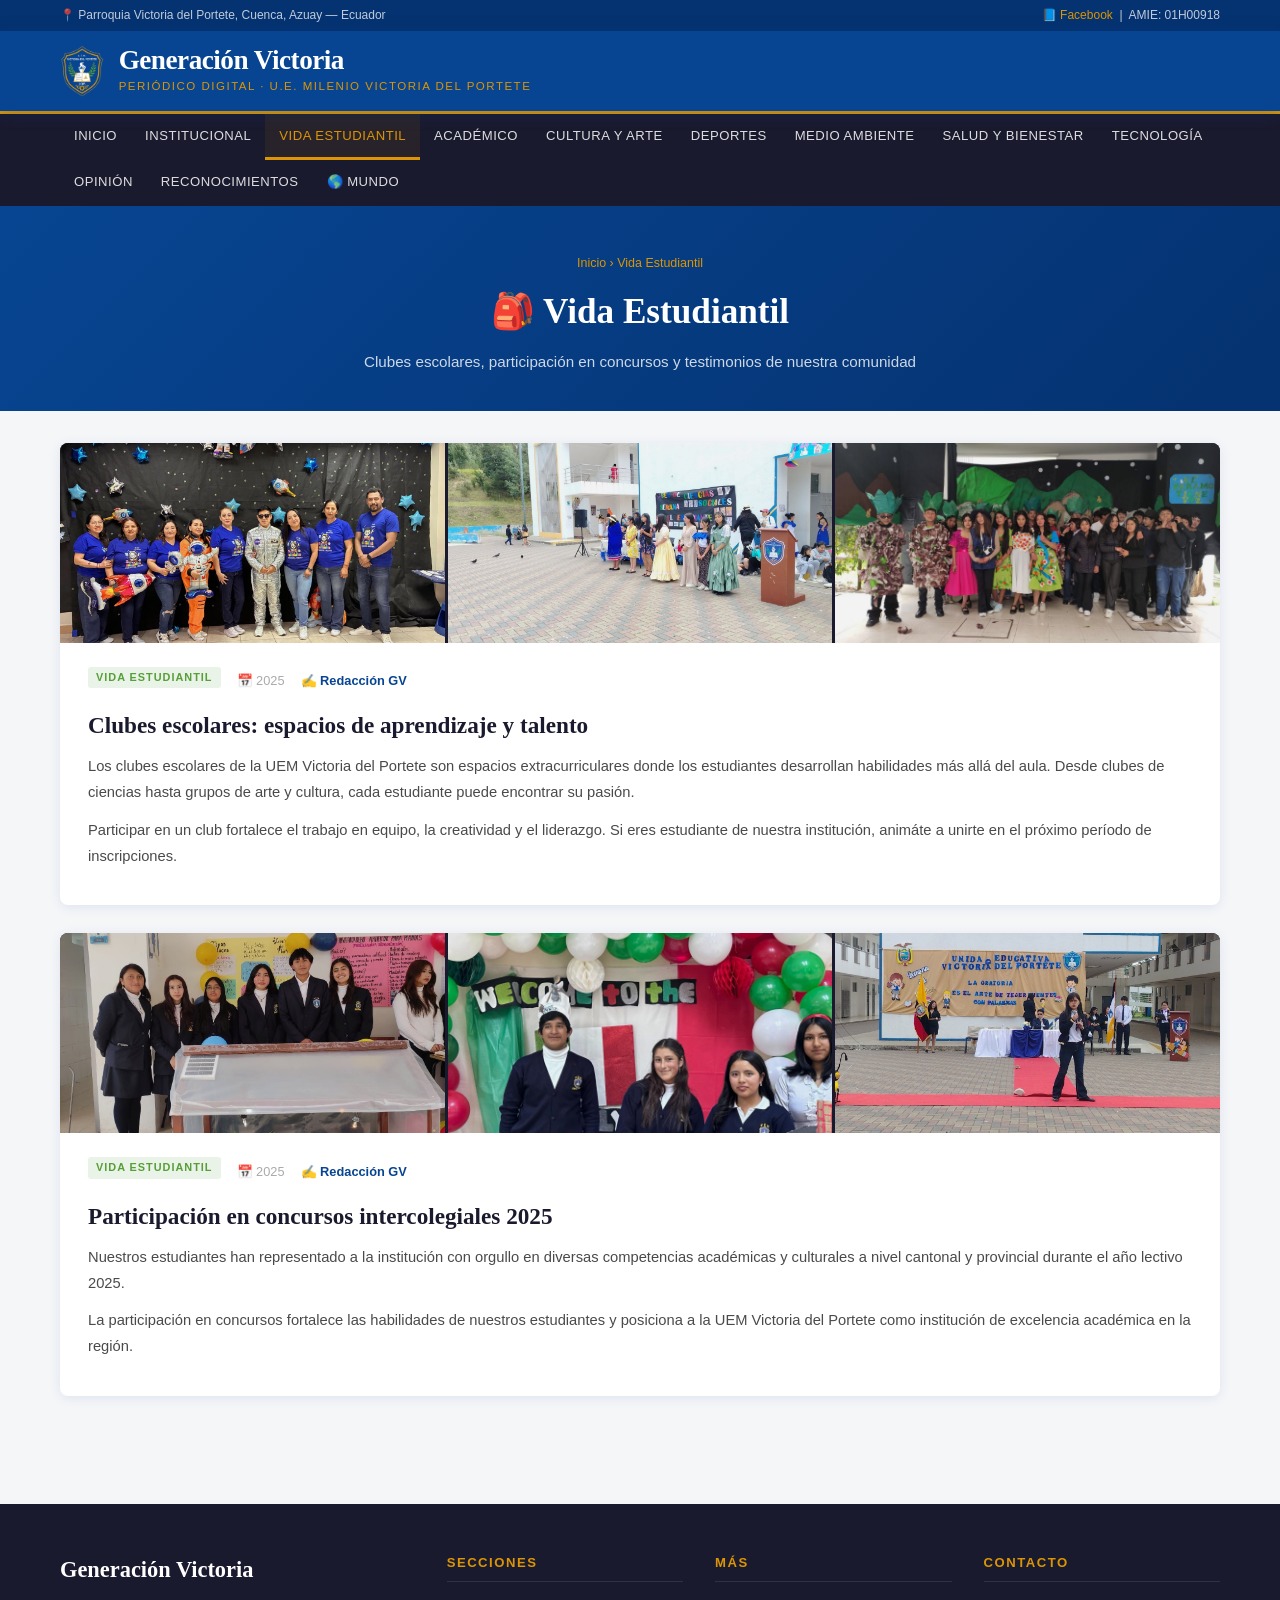
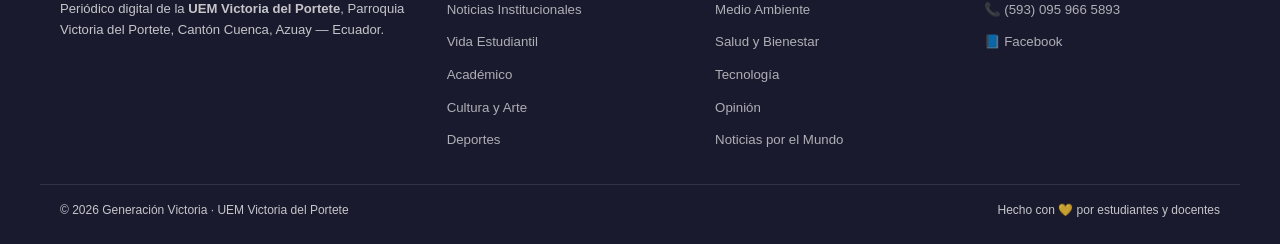
<file: secciones/vida-estudiantil.html>
<!DOCTYPE html>
<html lang="es">
<head>
  <meta charset="UTF-8" />
  <meta name="viewport" content="width=device-width, initial-scale=1.0" />
  <title>Vida Estudiantil — Generación Victoria</title>
  <link rel="stylesheet" href="../css/styles.css" />
  <link rel="icon" href="data:image/svg+xml,<svg xmlns='http://www.w3.org/2000/svg' viewBox='0 0 100 100'><text y='.9em' font-size='90'>📰</text></svg>" />
</head>
<body>
  <div class="topbar"><div class="topbar-inner"><span>📍 Parroquia Victoria del Portete, Cuenca, Azuay — Ecuador</span><span><a href="https://www.facebook.com/unidadeducativadelmilenio.victoriadelportete.1/" target="_blank">📘 Facebook</a> &nbsp;|&nbsp; AMIE: 01H00918</span></div></div>
  <header><div class="header-main"><div class="logo-area"><img src="../images/logo.png" alt="Logo" onerror="this.style.display='none'" /><div class="logo-text"><div class="nombre-periodico">Generación Victoria</div><div class="tagline">Periódico Digital · U.E. Milenio Victoria del Portete</div></div></div><button class="hamburger" aria-label="Abrir menú"><span></span><span></span><span></span></button></div></header>
  <nav><div class="nav-inner"><a href="../index.html">Inicio</a><a href="noticias-institucionales.html">Institucional</a><a href="vida-estudiantil.html" class="active">Vida Estudiantil</a><a href="academico.html">Académico</a><a href="cultura-arte.html">Cultura y Arte</a><a href="deportes.html">Deportes</a><a href="medio-ambiente.html">Medio Ambiente</a><a href="salud-bienestar.html">Salud y Bienestar</a><a href="tecnologia.html">Tecnología</a><a href="opinion.html">Opinión</a><a href="reconocimientos.html">Reconocimientos</a><a href="noticias-mundo.html">🌎 Mundo</a></div></nav>

  <div class="page-hero">
    <div class="breadcrumb"><a href="../index.html" style="color:var(--dorado)">Inicio</a> › Vida Estudiantil</div>
    <h1>🎒 Vida Estudiantil</h1>
    <p>Clubes escolares, participación en concursos y testimonios de nuestra comunidad</p>
  </div>

  <div class="main-wrapper" style="grid-template-columns:1fr;">
    <main>

      <!-- == NOTICIA 1 == -->
      <!-- Imagenes: noticia-vest-01-img1.jpg / img2.jpg / img3.jpg -->
      <article class="article-card">
        <div class="article-images">
          <img src="../images/vida-estudiantil/noticia-vest-01-img1.jpg" alt="Clubes escolares: espacios de aprendizaje y talento img 1" onerror="this.outerHTML='<div class=\'img-placeholder\' style=\'height:200px;font-size:3rem;\'>🖼️</div>'" />
          <img src="../images/vida-estudiantil/noticia-vest-01-img2.jpg" alt="Clubes escolares: espacios de aprendizaje y talento img 2" onerror="this.outerHTML='<div class=\'img-placeholder\' style=\'height:200px;font-size:3rem;\'>📸</div>'" />
          <img src="../images/vida-estudiantil/noticia-vest-01-img3.jpg" alt="Clubes escolares: espacios de aprendizaje y talento img 3" onerror="this.outerHTML='<div class=\'img-placeholder\' style=\'height:200px;font-size:3rem;\'>🎯</div>'" />
        </div>
        <div class="article-content">
          <div class="article-meta">
            <span class="card-tag tag-estudiantil">Vida Estudiantil</span>
            <span style="font-size:0.8rem;color:#aaa;">📅 2025</span>
            <span style="font-size:0.8rem;color:var(--azul);font-weight:600;">✍️ Redacción GV</span>
          </div>
          <h2>Clubes escolares: espacios de aprendizaje y talento</h2>
          <p>Los clubes escolares de la UEM Victoria del Portete son espacios extracurriculares donde los estudiantes desarrollan habilidades más allá del aula. Desde clubes de ciencias hasta grupos de arte y cultura, cada estudiante puede encontrar su pasión.</p><p>Participar en un club fortalece el trabajo en equipo, la creatividad y el liderazgo. Si eres estudiante de nuestra institución, animáte a unirte en el próximo período de inscripciones.</p>
        </div>
      </article>

      <!-- == NOTICIA 2 == -->
      <!-- Imagenes: noticia-vest-02-img1.jpg / img2.jpg / img3.jpg -->
      <article class="article-card">
        <div class="article-images">
          <img src="../images/vida-estudiantil/noticia-vest-02-img1.jpg" alt="Participación en concursos intercolegiales 2025 img 1" onerror="this.outerHTML='<div class=\'img-placeholder\' style=\'height:200px;font-size:3rem;\'>🖼️</div>'" />
          <img src="../images/vida-estudiantil/noticia-vest-02-img2.jpg" alt="Participación en concursos intercolegiales 2025 img 2" onerror="this.outerHTML='<div class=\'img-placeholder\' style=\'height:200px;font-size:3rem;\'>📸</div>'" />
          <img src="../images/vida-estudiantil/noticia-vest-02-img3.jpg" alt="Participación en concursos intercolegiales 2025 img 3" onerror="this.outerHTML='<div class=\'img-placeholder\' style=\'height:200px;font-size:3rem;\'>🎯</div>'" />
        </div>
        <div class="article-content">
          <div class="article-meta">
            <span class="card-tag tag-estudiantil">Vida Estudiantil</span>
            <span style="font-size:0.8rem;color:#aaa;">📅 2025</span>
            <span style="font-size:0.8rem;color:var(--azul);font-weight:600;">✍️ Redacción GV</span>
          </div>
          <h2>Participación en concursos intercolegiales 2025</h2>
          <p>Nuestros estudiantes han representado a la institución con orgullo en diversas competencias académicas y culturales a nivel cantonal y provincial durante el año lectivo 2025.</p><p>La participación en concursos fortalece las habilidades de nuestros estudiantes y posiciona a la UEM Victoria del Portete como institución de excelencia académica en la región.</p>
        </div>
      </article>

      <!-- == AGREGAR NUEVAS NOTICIAS AQUI == -->
      <!-- Copia el bloque article y cambia el numero (noticia-vest-03-img1.jpg) -->
    </main>
  </div>

  <footer>
    <div class="footer-grid">
      <div class="footer-brand"><div class="nombre">Generación Victoria</div><p>Periódico digital de la <strong>UEM Victoria del Portete</strong>, Parroquia Victoria del Portete, Cantón Cuenca, Azuay — Ecuador.</p></div>
      <div><h4>Secciones</h4><ul><li><a href="noticias-institucionales.html">Noticias Institucionales</a></li><li><a href="vida-estudiantil.html">Vida Estudiantil</a></li><li><a href="academico.html">Académico</a></li><li><a href="cultura-arte.html">Cultura y Arte</a></li><li><a href="deportes.html">Deportes</a></li></ul></div>
      <div><h4>Más</h4><ul><li><a href="medio-ambiente.html">Medio Ambiente</a></li><li><a href="salud-bienestar.html">Salud y Bienestar</a></li><li><a href="tecnologia.html">Tecnología</a></li><li><a href="opinion.html">Opinión</a></li><li><a href="noticias-mundo.html">Noticias por el Mundo</a></li></ul></div>
      <div><h4>Contacto</h4><ul><li><a href="tel:+593959665893">📞 (593) 095 966 5893</a></li><li><a href="https://www.facebook.com/unidadeducativadelmilenio.victoriadelportete.1/" target="_blank">📘 Facebook</a></li></ul></div>
    </div>
    <div class="footer-bottom"><span>© <span id="footer-year"></span> Generación Victoria · UEM Victoria del Portete</span><span>Hecho con 💛 por estudiantes y docentes</span></div>
  </footer>
  <script src="../js/main.js"></script>
</body>
</html>
</file>
<file: css/styles.css>
/* ============================================
   GENERACIÓN VICTORIA — Estilos principales
   Colores: #074592 (azul), #dc9504 (dorado),
            #ffffff (blanco), #579f38 (verde)
   ============================================ */

:root {
  --azul:      #074592;
  --azul-dark: #053270;
  --dorado:    #dc9504;
  --dorado-light: #f0a800;
  --verde:     #579f38;
  --blanco:    #ffffff;
  --gris-claro: #f5f6f8;
  --gris-medio: #e2e5ea;
  --gris-texto: #4a4a4a;
  --negro-suave: #1a1a2e;
  --font-display: 'Playfair Display', Georgia, serif;
  --font-body:    'Inter', 'Segoe UI', sans-serif;
  --radius: 8px;
  --shadow: 0 2px 12px rgba(7,69,146,0.10);
  --shadow-hover: 0 6px 24px rgba(7,69,146,0.18);
}

/* RESET */
*, *::before, *::after { box-sizing: border-box; margin: 0; padding: 0; }
html { scroll-behavior: smooth; }
body {
  font-family: var(--font-body);
  background: var(--gris-claro);
  color: var(--gris-texto);
  line-height: 1.6;
}
img { max-width: 100%; display: block; }
a { color: inherit; text-decoration: none; }

/* ============ TOPBAR ============ */
.topbar {
  background: var(--azul-dark);
  color: rgba(255,255,255,0.75);
  font-size: 0.75rem;
  padding: 6px 0;
}
.topbar-inner {
  max-width: 1200px;
  margin: 0 auto;
  padding: 0 20px;
  display: flex;
  justify-content: space-between;
  align-items: center;
  gap: 12px;
  flex-wrap: wrap;
}
.topbar a { color: var(--dorado); }
.topbar a:hover { text-decoration: underline; }

/* ============ HEADER ============ */
header {
  background: var(--azul);
  color: var(--blanco);
  padding: 0;
  position: sticky;
  top: 0;
  z-index: 100;
  box-shadow: 0 2px 16px rgba(7,69,146,0.25);
}
.header-main {
  max-width: 1200px;
  margin: 0 auto;
  padding: 14px 20px;
  display: flex;
  align-items: center;
  justify-content: space-between;
  gap: 20px;
}
.logo-area {
  display: flex;
  align-items: center;
  gap: 14px;
}
.logo-area img {
  height: 52px;
  width: auto;
  border-radius: 4px;
}
.logo-text .nombre-periodico {
  font-family: var(--font-display);
  font-size: 1.7rem;
  font-weight: 700;
  letter-spacing: -0.5px;
  line-height: 1;
  color: var(--blanco);
}
.logo-text .tagline {
  font-size: 0.72rem;
  color: var(--dorado);
  text-transform: uppercase;
  letter-spacing: 1.5px;
  margin-top: 3px;
}

/* HAMBURGER */
.hamburger {
  display: none;
  flex-direction: column;
  gap: 5px;
  cursor: pointer;
  padding: 6px;
  background: none;
  border: none;
}
.hamburger span {
  display: block;
  width: 24px;
  height: 2px;
  background: var(--blanco);
  border-radius: 2px;
  transition: all 0.3s;
}

/* NAV */
nav {
  background: var(--negro-suave);
  border-top: 3px solid var(--dorado);
}
.nav-inner {
  max-width: 1200px;
  margin: 0 auto;
  padding: 0 20px;
  display: flex;
  align-items: center;
  flex-wrap: wrap;
  gap: 0;
}
nav a {
  color: rgba(255,255,255,0.85);
  font-size: 0.82rem;
  font-weight: 500;
  padding: 11px 14px;
  display: block;
  border-bottom: 3px solid transparent;
  transition: all 0.2s;
  text-transform: uppercase;
  letter-spacing: 0.5px;
  white-space: nowrap;
}
nav a:hover, nav a.active {
  color: var(--dorado);
  border-bottom-color: var(--dorado);
  background: rgba(220,149,4,0.07);
}

/* ============ BREAKING / TICKER ============ */
.ticker-bar {
  background: var(--dorado);
  color: var(--negro-suave);
  font-size: 0.8rem;
  font-weight: 600;
  padding: 7px 0;
  overflow: hidden;
}
.ticker-inner {
  max-width: 1200px;
  margin: 0 auto;
  padding: 0 20px;
  display: flex;
  align-items: center;
  gap: 16px;
}
.ticker-label {
  background: var(--azul);
  color: var(--blanco);
  padding: 2px 10px;
  border-radius: 3px;
  font-size: 0.72rem;
  text-transform: uppercase;
  letter-spacing: 1px;
  white-space: nowrap;
  flex-shrink: 0;
}
.ticker-scroll {
  overflow: hidden;
  flex: 1;
}
.ticker-text {
  display: inline-block;
  white-space: nowrap;
  animation: ticker 30s linear infinite;
}
@keyframes ticker {
  0%   { transform: translateX(100%); }
  100% { transform: translateX(-100%); }
}

/* ============ CARRUSEL ============ */
.carousel-section {
  background: var(--negro-suave);
  position: relative;
}
.carousel {
  position: relative;
  overflow: hidden;
  height: 480px;
}
.carousel-slides {
  display: flex;
  height: 100%;
  transition: transform 0.5s cubic-bezier(0.4,0,0.2,1);
}
.carousel-slide {
  min-width: 100%;
  position: relative;
  cursor: pointer;
}
.carousel-slide img {
  width: 100%;
  height: 480px;
  object-fit: cover;
  filter: brightness(0.55);
}
.carousel-caption {
  position: absolute;
  bottom: 0;
  left: 0;
  right: 0;
  padding: 28px 40px;
  background: linear-gradient(to top, rgba(7,69,146,0.85) 0%, transparent 100%);
  color: var(--blanco);
}
.carousel-caption .seccion-tag {
  display: inline-block;
  background: var(--dorado);
  color: var(--negro-suave);
  font-size: 0.72rem;
  font-weight: 700;
  text-transform: uppercase;
  letter-spacing: 1.5px;
  padding: 3px 10px;
  border-radius: 3px;
  margin-bottom: 10px;
}
.carousel-caption h2 {
  font-family: var(--font-display);
  font-size: 1.9rem;
  font-weight: 700;
  line-height: 1.25;
  max-width: 700px;
  text-shadow: 0 2px 8px rgba(0,0,0,0.4);
}
.carousel-caption p {
  font-size: 0.9rem;
  opacity: 0.85;
  margin-top: 6px;
  color: var(--dorado);
}
.carousel-btn {
  position: absolute;
  top: 50%;
  transform: translateY(-50%);
  background: rgba(7,69,146,0.7);
  color: var(--blanco);
  border: 2px solid rgba(255,255,255,0.3);
  border-radius: 50%;
  width: 46px;
  height: 46px;
  font-size: 1.3rem;
  cursor: pointer;
  display: flex;
  align-items: center;
  justify-content: center;
  transition: all 0.2s;
  z-index: 10;
}
.carousel-btn:hover { background: var(--dorado); border-color: var(--dorado); color: var(--negro-suave); }
.carousel-btn.prev { left: 16px; }
.carousel-btn.next { right: 16px; }
.carousel-dots {
  position: absolute;
  bottom: 14px;
  right: 20px;
  display: flex;
  gap: 7px;
  z-index: 10;
}
.carousel-dots span {
  width: 8px; height: 8px;
  border-radius: 50%;
  background: rgba(255,255,255,0.45);
  cursor: pointer;
  transition: all 0.2s;
}
.carousel-dots span.active { background: var(--dorado); transform: scale(1.3); }

/* ============ MAIN LAYOUT ============ */
.main-wrapper {
  max-width: 1200px;
  margin: 0 auto;
  padding: 32px 20px;
  display: grid;
  grid-template-columns: 1fr 320px;
  gap: 32px;
  align-items: start;
}

/* ============ SECCIÓN TITLE ============ */
.section-title {
  font-family: var(--font-display);
  font-size: 1.4rem;
  font-weight: 700;
  color: var(--azul);
  padding-bottom: 10px;
  border-bottom: 3px solid var(--dorado);
  margin-bottom: 20px;
  display: flex;
  align-items: center;
  gap: 10px;
}
.section-title .icon { font-size: 1.1rem; }
.section-title a {
  margin-left: auto;
  font-size: 0.78rem;
  font-weight: 500;
  color: var(--azul);
  border: 1.5px solid var(--azul);
  padding: 4px 12px;
  border-radius: 20px;
  transition: all 0.2s;
  font-family: var(--font-body);
}
.section-title a:hover { background: var(--azul); color: var(--blanco); }

/* ============ NEWS CARD ============ */
.news-grid {
  display: grid;
  grid-template-columns: repeat(2, 1fr);
  gap: 20px;
  margin-bottom: 32px;
}
.news-grid.featured {
  grid-template-columns: 1.6fr 1fr;
}
.news-card {
  background: var(--blanco);
  border-radius: var(--radius);
  overflow: hidden;
  box-shadow: var(--shadow);
  transition: all 0.25s;
  display: flex;
  flex-direction: column;
  cursor: pointer;
}
.news-card:hover {
  box-shadow: var(--shadow-hover);
  transform: translateY(-3px);
}
.news-card .card-img {
  width: 100%;
  height: 190px;
  object-fit: cover;
  background: var(--gris-medio);
}
.news-card.featured-card .card-img { height: 260px; }
.card-body { padding: 16px; flex: 1; display: flex; flex-direction: column; }
.card-tag {
  display: inline-block;
  font-size: 0.68rem;
  font-weight: 700;
  text-transform: uppercase;
  letter-spacing: 1px;
  padding: 2px 8px;
  border-radius: 3px;
  margin-bottom: 8px;
  width: fit-content;
}
.tag-institucional { background: rgba(7,69,146,0.12); color: var(--azul); }
.tag-estudiantil   { background: rgba(87,159,56,0.12); color: var(--verde); }
.tag-deportes      { background: rgba(220,149,4,0.15); color: #a06800; }
.tag-cultura       { background: rgba(155,89,182,0.12); color: #7a3fa0; }
.tag-academico     { background: rgba(41,182,246,0.12); color: #0277a8; }
.tag-mundo         { background: rgba(231,76,60,0.12); color: #c0392b; }
.tag-ambiente      { background: rgba(87,159,56,0.15); color: var(--verde); }
.tag-salud         { background: rgba(46,204,113,0.12); color: #1a7a40; }
.tag-tecnologia    { background: rgba(52,73,94,0.10); color: #2c3e50; }
.tag-opinion       { background: rgba(220,149,4,0.15); color: #a06800; }

.card-body h3 {
  font-family: var(--font-display);
  font-size: 1rem;
  font-weight: 700;
  color: var(--negro-suave);
  line-height: 1.35;
  margin-bottom: 8px;
}
.news-card.featured-card .card-body h3 { font-size: 1.25rem; }
.card-body p {
  font-size: 0.83rem;
  color: #666;
  line-height: 1.55;
  flex: 1;
}
.card-meta {
  margin-top: 12px;
  padding-top: 10px;
  border-top: 1px solid var(--gris-medio);
  display: flex;
  justify-content: space-between;
  align-items: center;
  font-size: 0.72rem;
  color: #999;
}
.card-meta .autor { color: var(--azul); font-weight: 600; }

/* ============ NOTICIAS MUNDO — fila horizontal ============ */
.mundo-grid {
  display: grid;
  grid-template-columns: repeat(3, 1fr);
  gap: 18px;
  margin-bottom: 32px;
}

/* ============ SIDEBAR ============ */
.sidebar { display: flex; flex-direction: column; gap: 24px; }

.widget {
  background: var(--blanco);
  border-radius: var(--radius);
  box-shadow: var(--shadow);
  overflow: hidden;
}
.widget-header {
  background: var(--azul);
  color: var(--blanco);
  padding: 12px 16px;
  font-size: 0.82rem;
  font-weight: 700;
  text-transform: uppercase;
  letter-spacing: 1px;
  display: flex;
  align-items: center;
  gap: 8px;
}
.widget-header.gold { background: var(--dorado); color: var(--negro-suave); }
.widget-header.verde { background: var(--verde); color: var(--blanco); }
.widget-body { padding: 16px; }

/* Mini-news list */
.mini-news-list { list-style: none; display: flex; flex-direction: column; gap: 14px; }
.mini-news-item {
  display: flex;
  gap: 12px;
  align-items: flex-start;
  padding-bottom: 14px;
  border-bottom: 1px solid var(--gris-medio);
}
.mini-news-item:last-child { border-bottom: none; padding-bottom: 0; }
.mini-news-item img {
  width: 64px;
  height: 52px;
  object-fit: cover;
  border-radius: 5px;
  background: var(--gris-medio);
  flex-shrink: 0;
}
.mini-news-item .mini-text h4 {
  font-size: 0.82rem;
  font-weight: 600;
  color: var(--negro-suave);
  line-height: 1.35;
  margin-bottom: 3px;
}
.mini-news-item .mini-text span {
  font-size: 0.7rem;
  color: #aaa;
}

/* Reconocimientos widget */
.reconocimiento-item {
  display: flex;
  gap: 12px;
  align-items: center;
  padding: 10px 0;
  border-bottom: 1px solid var(--gris-medio);
}
.reconocimiento-item:last-child { border-bottom: none; }
.reco-avatar {
  width: 50px; height: 50px;
  border-radius: 50%;
  background: linear-gradient(135deg, var(--azul), var(--dorado));
  display: flex;
  align-items: center;
  justify-content: center;
  color: var(--blanco);
  font-size: 1.3rem;
  flex-shrink: 0;
}
.reco-text h4 { font-size: 0.85rem; font-weight: 700; color: var(--negro-suave); }
.reco-text p  { font-size: 0.75rem; color: var(--verde); font-weight: 600; }
.reco-text span { font-size: 0.7rem; color: #aaa; }

/* Categorías widget */
.cat-list { list-style: none; display: flex; flex-direction: column; gap: 0; }
.cat-list li a {
  display: flex;
  justify-content: space-between;
  align-items: center;
  padding: 9px 0;
  border-bottom: 1px solid var(--gris-medio);
  font-size: 0.84rem;
  color: var(--gris-texto);
  transition: color 0.2s;
}
.cat-list li:last-child a { border-bottom: none; }
.cat-list li a:hover { color: var(--azul); }
.cat-list li a .cat-count {
  background: var(--gris-medio);
  color: #666;
  font-size: 0.7rem;
  padding: 1px 7px;
  border-radius: 10px;
  font-weight: 600;
}

/* Datos institución */
.inst-stat {
  display: flex;
  justify-content: space-between;
  padding: 7px 0;
  border-bottom: 1px solid var(--gris-medio);
  font-size: 0.82rem;
}
.inst-stat:last-child { border-bottom: none; }
.inst-stat .label { color: #888; }
.inst-stat .value { font-weight: 700; color: var(--azul); }

/* Redes sociales */
.social-links { display: flex; flex-direction: column; gap: 8px; }
.social-link {
  display: flex;
  align-items: center;
  gap: 10px;
  padding: 9px 12px;
  border-radius: 6px;
  font-size: 0.83rem;
  font-weight: 600;
  transition: all 0.2s;
  color: var(--blanco);
}
.social-link.facebook { background: #1877f2; }
.social-link:hover { opacity: 0.85; transform: translateX(3px); }

/* ============ FULL-WIDTH SECTIONS ============ */
.full-section {
  max-width: 1200px;
  margin: 0 auto 36px;
  padding: 0 20px;
}

/* Separador decorativo */
.divider {
  border: none;
  border-top: 1px solid var(--gris-medio);
  margin: 36px 0;
}

/* ============ FOOTER ============ */
footer {
  background: var(--negro-suave);
  color: rgba(255,255,255,0.75);
  padding: 48px 0 24px;
  margin-top: 48px;
}
.footer-grid {
  max-width: 1200px;
  margin: 0 auto;
  padding: 0 20px;
  display: grid;
  grid-template-columns: 1.5fr 1fr 1fr 1fr;
  gap: 32px;
}
.footer-brand .nombre {
  font-family: var(--font-display);
  font-size: 1.4rem;
  color: var(--blanco);
  font-weight: 700;
}
.footer-brand p {
  font-size: 0.82rem;
  margin-top: 10px;
  line-height: 1.6;
}
.footer-brand .dorado { color: var(--dorado); }
footer h4 {
  color: var(--dorado);
  font-size: 0.82rem;
  text-transform: uppercase;
  letter-spacing: 1.5px;
  margin-bottom: 14px;
  padding-bottom: 8px;
  border-bottom: 1px solid rgba(255,255,255,0.1);
}
footer ul { list-style: none; display: flex; flex-direction: column; gap: 7px; }
footer ul li a {
  color: rgba(255,255,255,0.65);
  font-size: 0.83rem;
  transition: color 0.2s;
}
footer ul li a:hover { color: var(--dorado); }
.footer-bottom {
  max-width: 1200px;
  margin: 32px auto 0;
  padding: 16px 20px 0;
  border-top: 1px solid rgba(255,255,255,0.1);
  display: flex;
  justify-content: space-between;
  align-items: center;
  font-size: 0.75rem;
  flex-wrap: wrap;
  gap: 8px;
}
.footer-bottom .verde { color: var(--verde); }

/* ============ PLACEHOLDER IMG ============ */
.img-placeholder {
  background: linear-gradient(135deg, var(--gris-medio) 0%, #d0d5de 100%);
  display: flex;
  align-items: center;
  justify-content: center;
  color: #aaa;
  font-size: 2rem;
}

/* ============ PÁGINA INTERNA ============ */
.page-hero {
  background: linear-gradient(135deg, var(--azul) 0%, var(--azul-dark) 100%);
  color: var(--blanco);
  padding: 48px 20px 36px;
  text-align: center;
}
.page-hero .breadcrumb {
  font-size: 0.78rem;
  color: var(--dorado);
  margin-bottom: 10px;
}
.page-hero h1 {
  font-family: var(--font-display);
  font-size: 2.2rem;
  font-weight: 700;
}
.page-hero p { margin-top: 10px; opacity: 0.8; font-size: 0.95rem; }

/* Artículo individual */
.article-card {
  background: var(--blanco);
  border-radius: var(--radius);
  box-shadow: var(--shadow);
  overflow: hidden;
  margin-bottom: 28px;
  transition: box-shadow 0.2s;
}
.article-card:hover { box-shadow: var(--shadow-hover); }
.article-images {
  display: grid;
  grid-template-columns: repeat(3, 1fr);
  gap: 3px;
  background: var(--negro-suave);
}
.article-images img {
  width: 100%;
  height: 200px;
  object-fit: cover;
  opacity: 0.95;
  transition: opacity 0.2s;
}
.article-images img:hover { opacity: 1; cursor: zoom-in; }
.article-content { padding: 24px 28px; }
.article-meta {
  display: flex;
  gap: 16px;
  align-items: center;
  margin-bottom: 14px;
  flex-wrap: wrap;
}
.article-content h2 {
  font-family: var(--font-display);
  font-size: 1.45rem;
  font-weight: 700;
  color: var(--negro-suave);
  margin-bottom: 14px;
  line-height: 1.3;
}
.article-content p {
  font-size: 0.92rem;
  line-height: 1.75;
  color: var(--gris-texto);
  margin-bottom: 12px;
}

/* ============ RESPONSIVE ============ */
@media (max-width: 900px) {
  .main-wrapper { grid-template-columns: 1fr; }
  .sidebar { display: grid; grid-template-columns: repeat(2, 1fr); }
  .footer-grid { grid-template-columns: 1fr 1fr; }
  .mundo-grid { grid-template-columns: repeat(2, 1fr); }
}
@media (max-width: 640px) {
  .hamburger { display: flex; }
  .nav-inner { display: none; flex-direction: column; padding: 0; }
  .nav-inner.open { display: flex; }
  nav a { padding: 12px 20px; border-bottom: 1px solid rgba(255,255,255,0.07); border-right: none; }
  .carousel { height: 300px; }
  .carousel-slide img { height: 300px; }
  .carousel-caption h2 { font-size: 1.2rem; }
  .carousel-caption { padding: 16px 20px; }
  .news-grid, .news-grid.featured { grid-template-columns: 1fr; }
  .mundo-grid { grid-template-columns: 1fr; }
  .sidebar { grid-template-columns: 1fr; }
  .footer-grid { grid-template-columns: 1fr; }
  .logo-text .nombre-periodico { font-size: 1.3rem; }
  .article-images { grid-template-columns: 1fr; }
  .article-images img { height: 220px; }
}

/* Google Fonts import */
@import url('https://fonts.googleapis.com/css2?family=Playfair+Display:wght@400;700;800&family=Inter:wght@400;500;600;700&display=swap');
</file>
